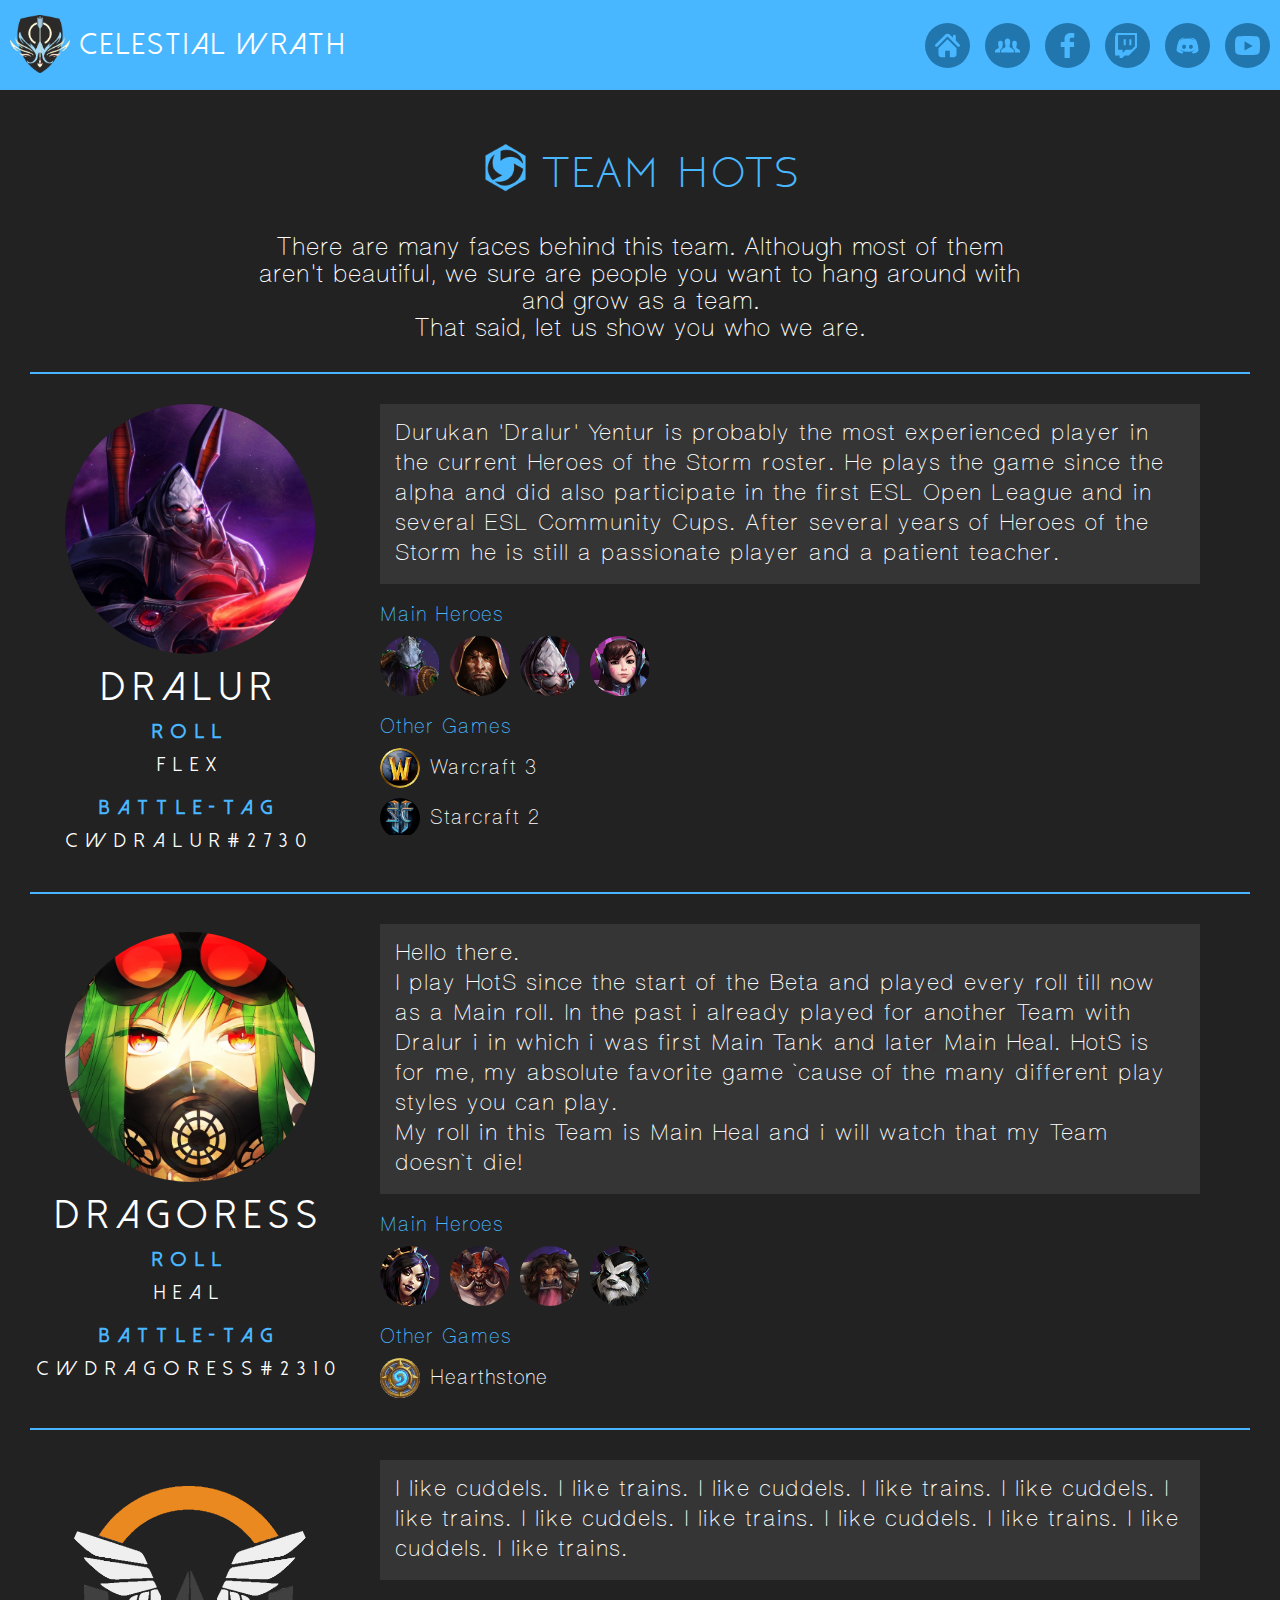
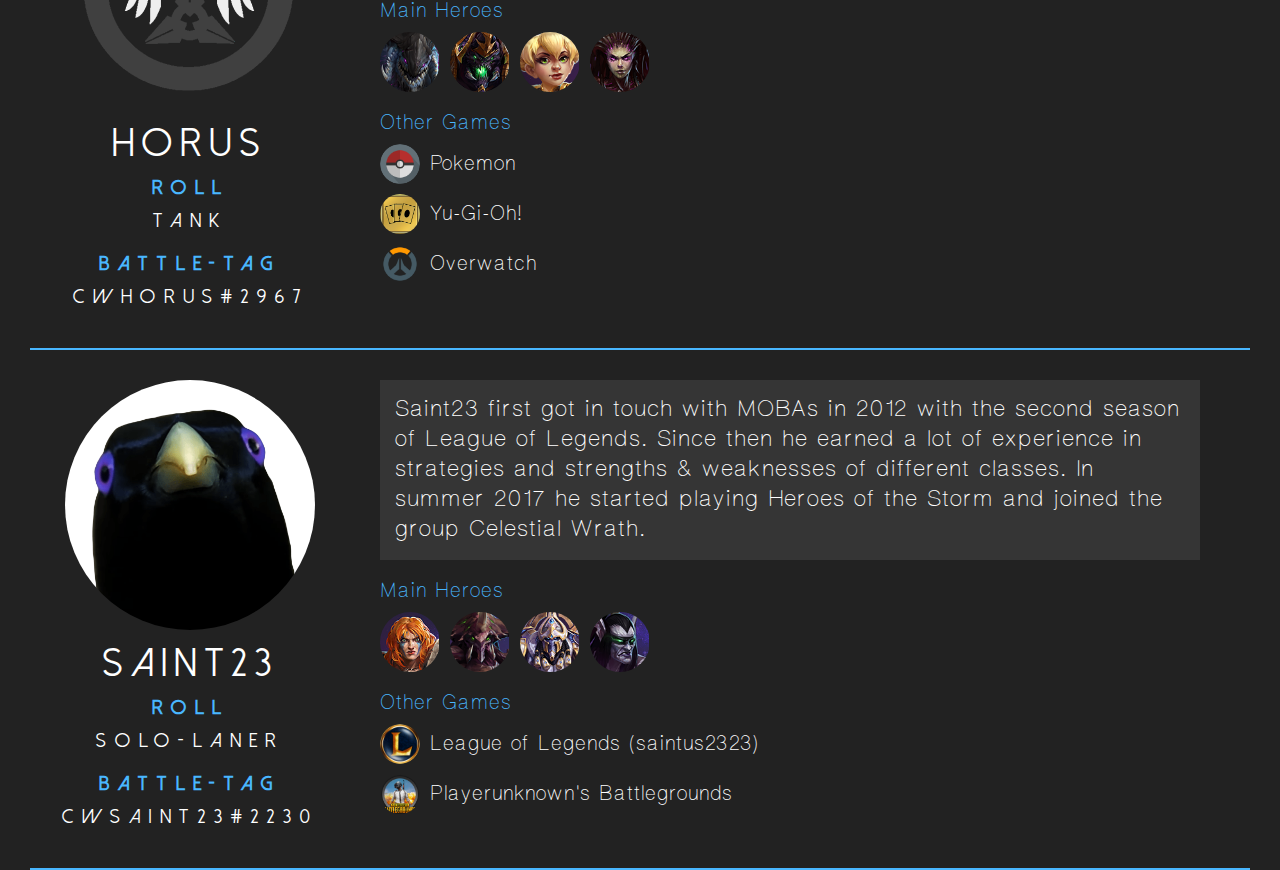
<file: web/index.html>
<!-- Copyright (c) Larissa Werder 2017 -->
<!DOCTYPE html>
<html lang="de">
  <head>
    <meta charset="utf-8">
    <meta name="viewport" content="width=device-width, initial-scale=1.0">
    <title>Celestial Warth</title>
	<link rel="stylesheet" type="text/css" href="css/style.css">
  </head>
  
  <body>
	<nav>
	 <span>
		 <span id="navigation_logo"></span>
		 <span id="navigation_title">CELESTIAL WRATH</span>
	 </span>
	 
	  <span>
		  <span class="background-circle"><span id="home_logo" class="navigation_icon"></span></span>
		  <span class="background-circle"><span id="members_logo" class="navigation_icon"></span></span>
		  <span class="background-circle"><span id="facebook_logo" class="navigation_icon"></span></span>
		  <span class="background-circle"><span id="twitch_logo" class="navigation_icon"></span></span>
		  <span class="background-circle"><span id="discord_logo" class="navigation_icon"></span></span>
		  <span class="background-circle"><span id="youtube_logo" class="navigation_icon"></span></span>
	  </span>
	</nav>
	
	<main>
		<!-- main content title -->
		<div>
			 <span class="main_title_lines_team_hots"></span>
			 <span><span class="main_icon" id="main_members_icon"></span>TEAM HOTS</span>
			 <span class="main_title_lines_team_hots"></span>
		</div>
		<!-- and finally the real content -->
		<div id="team_hots_container">
			<div id="member_introduction">
				<span>There are many faces behind this team. Although most of them aren't beautiful, we sure are people you want to hang around with and grow as a team.
				<br/>That said, let us show you who we are.</span>
			</div>
			
			<!-- seperator -->
			<div class="main_title_lines"></div>
			
			<!-- Duru ------------------------------------------------------------------------------------------------- -->

			<div class="member_container">
				<!-- Picture and Names -->
				<span>
					<span id="dralur_icon"></span>
					<span>Dralur</span>
					<span>Roll</span>
					<span>flex</span>
					<span>Battle-Tag</span>
					<span>cwDralur#2730</span>
				</span>
				
				<!-- info text -->
				<span>
					<span>
						Durukan 'Dralur' Yentur is probably the most experienced player in the current Heroes of the Storm roster. He plays the game since the alpha and did also participate in the first ESL Open League and in several ESL Community Cups. After several years of Heroes of the Storm he is still a passionate player and a patient teacher.
					</span>
					
					<span class="member_container_hots_main_chars">
						<div><b>Main Heroes</b></div>
						<div>
							<span class="hots_zeratul_icon main_char_icons" ></span>
							<span class="hots_medivh_icon main_char_icons" ></span>
							<span class="hots_alarak_icon main_char_icons" ></span>
							<span class="hots_dva_icon main_char_icons" ></span>

						</div>
					</span>
					
					<!-- 
					<span class="member_container_overwatch_main_chars">
						<div><b>Overwatch</b> Main Heroes</div>
						<div>
							<span class="overwatch_dva_icon main_char_icons"></span>
							<span class="overwatch_genji_icon main_char_icons"></span>
							<span class="overwatch_reinhardt_icon main_char_icons"></span>
							<span class="overwatch_symmetra_icon main_char_icons"></span>
						</div>
					</span>
					-->
					
					<span class="member_container_other_games">
						<div><b>Other Games</b></div>
						<div>
							<span><span class="warcraft_icon hobby_icons"></span>Warcraft 3</span>
							<span><span class="starcraft_icon hobby_icons"></span>Starcraft 2</span>
						</div>
					</span>
					
				</span>
			</div>
			
			<!-- seperator -->
			<div class="main_title_lines"></div>
			
			
			
			<!-- dragoress --------------------------------------------------------------------------------------- -->
			<div class="member_container">
				<!-- Picture and Names -->
				<span>
					<span id="dragoress_icon"></span>
					<span>Dragoress</span>
					<span>Roll</span>
					<span>heal</span>
					<span>Battle-Tag</span>
					<span>cwDragoress#2310</span>
				</span>
				
				<!-- info text -->
				<span>
					<span>
						Hello there.<br/>
						I play HotS since the start of the Beta and played every roll till now as a Main roll. In the past i already played for another Team with Dralur i in which i was first Main Tank and later Main Heal.
						HotS is for me, my absolute favorite game `cause of the many different play styles you can play.<br/>

						My roll in this Team is Main Heal and i will watch that my Team doesn`t die!
					</span>
					
					<span class="member_container_hots_main_chars">
						<div><b>Main Heroes</b></div>
						<div>
							<span class="hots_li-ming_icon main_char_icons" ></span>
							<span class="hots_the-butcher_icon main_char_icons" ></span>
							<span class="hots_etc_icon main_char_icons" ></span>
							<span class="hots_chen_icon main_char_icons" ></span>

						</div>
					</span>
					
					<!-- 
					<span class="member_container_overwatch_main_chars">
						<div><b>Overwatch</b> Main Heroes</div>
						<div>
							<span class="overwatch_dva_icon main_char_icons"></span>
							<span class="overwatch_genji_icon main_char_icons"></span>
							<span class="overwatch_reinhardt_icon main_char_icons"></span>
							<span class="overwatch_symmetra_icon main_char_icons"></span>
						</div>
					</span>
					-->
					
					<span class="member_container_other_games">
						<div><b>Other Games</b></div>
						<div>							
							<span><span class="hearthstone_icon hobby_icons"></span>Hearthstone</span>
						</div>
					</span>
					
				</span>
			</div>
			
			<!-- seperator -->
			<div class="main_title_lines"></div>
			
			<!-- Horus ------------------------------------------------------------------------------------------------- -->

			<div class="member_container">
				<!-- Picture and Names -->
				<span>
					<span id="horus_icon"></span>
					<span>Horus</span>
					<span>Roll</span>
					<span>tank</span>
					<span>Battle-Tag</span>
					<span>cwHorus#2967</span>
				</span>
				
				<!-- info text -->
				<span>
					<span>
						I like cuddels. I like trains. I like cuddels. I like trains. I like cuddels. I like trains. I like cuddels. I like trains. I like cuddels. I like trains. I like cuddels. I like trains. 
					</span>
					
					<span class="member_container_hots_main_chars">
						<div><b>Main Heroes</b></div>
						<div>
							<span class="hots_dehaka_icon main_char_icons" ></span>
							<span class="hots_anubarak_icon main_char_icons" ></span>
							<span class="hots_chromie_icon main_char_icons" ></span>
							<span class="hots_kerrigan_icon main_char_icons" ></span>

						</div>
					</span>
					
					<!-- 
					<span class="member_container_overwatch_main_chars">
						<div><b>Overwatch</b> Main Heroes</div>
						<div>
							<span class="overwatch_dva_icon main_char_icons"></span>
							<span class="overwatch_genji_icon main_char_icons"></span>
							<span class="overwatch_reinhardt_icon main_char_icons"></span>
							<span class="overwatch_symmetra_icon main_char_icons"></span>
						</div>
					</span>
					-->
					
					<span class="member_container_other_games">
						<div><b>Other Games</b></div>
						<div>
							<span><span class="pokemon_icon hobby_icons"></span>Pokemon</span>
							<span><span class="yugioh_icon hobby_icons"></span>Yu-Gi-Oh!</span>
							<span><span class="overwatch_icon hobby_icons"></span>Overwatch</span>
						</div>
					</span>
					
				</span>
			</div>
			
			<!-- seperator -->
			<div class="main_title_lines"></div>
			
			
			<!-- Saint23 ------------------------------------------------------------------------------------------------------------------------------------------- -->
			<div class="member_container">
				<!-- Picture and Names -->
				<span>
					<span id="saint23_icon"></span>
					<span>Saint23</span>
					<span>Roll</span>
					<span>Solo-Laner</span>
					<span>Battle-Tag</span>
					<span>cwSaint23#2230</span>
				</span>
				
				<!-- info text -->
				<span>
					<span>
						Saint23 first got in touch with MOBAs in 2012 with the second season of League of Legends. Since then he earned a lot of experience in strategies and strengths & weaknesses of different classes. In summer 2017 he started playing Heroes of the Storm and joined the group Celestial Wrath.
					</span>
					
					<span class="member_container_hots_main_chars">
						<div><b>Main Heroes</b></div>
						<div>
							<span class="hots_sonya_icon main_char_icons" ></span>
							<!-- <span class="hots_johanna_icon main_char_icons"></span>  -->
							<span class="hots_zagara_icon main_char_icons"></span>
							<span class="hots_artanis_icon main_char_icons"></span>
							<span class="hots_illidan_icon main_char_icons"></span>
						</div>
					</span>
					
					<!-- 
					<span class="member_container_overwatch_main_chars">
						<div><b>Overwatch</b> Main Heroes</div>
						<div>
							<span class="overwatch_dva_icon main_char_icons"></span>
							<span class="overwatch_genji_icon main_char_icons"></span>
							<span class="overwatch_reinhardt_icon main_char_icons"></span>
							<span class="overwatch_symmetra_icon main_char_icons"></span>
						</div>
					</span>
					-->
					
					<span class="member_container_other_games">
						<div><b>Other Games</b></div>
						<div>
							
							
							<span><span class="league_of_legends_icon hobby_icons"></span>League of Legends (saintus2323)<br/></span>
							
							<span><span class="playerunknowns_battlegrounds_icon hobby_icons"></span>Playerunknown's Battlegrounds</span>
							
							<!-- <span><span class="the_binding_of_isaac_icon hobby_icons"></span>The binding of isaac</span> -->
						</div>
					</span>
					
				</span>
			</div>
			
			<!-- seperator -->
			<div class="main_title_lines"></div>
				
			
			
			
			
			
			
			
		
		</div>
		
	</main>
	
	
	
	
	<footer>
	</footer>
	
  
  </body>

  
  </html>
</file>
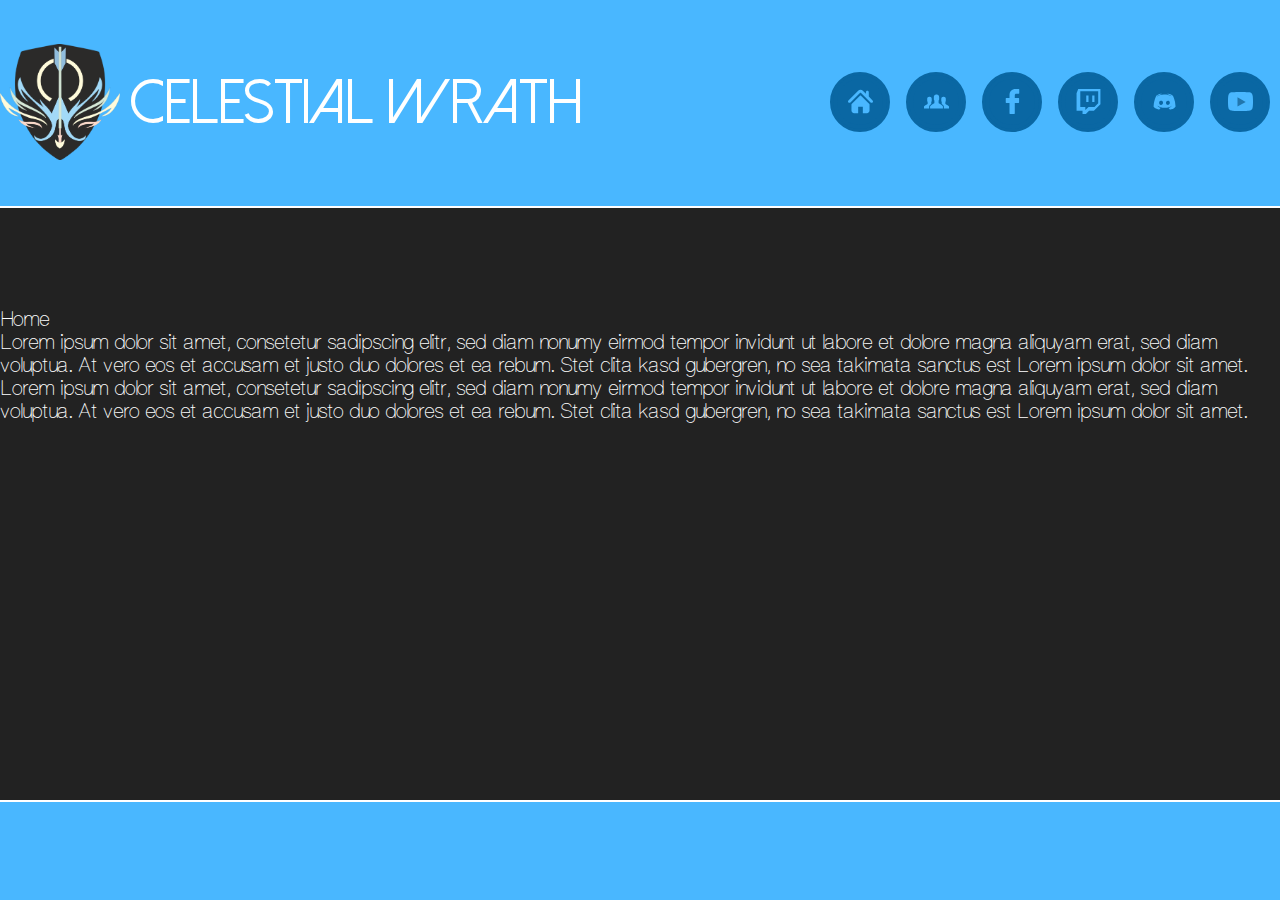
<file: web/home.html>
<!-- Copyright (c) Larissa Werder 2017 -->
<!DOCTYPE html>
<html lang="de">
<head>
    <meta charset="utf-8">
    <meta name="viewport" content="width=device-width, initial-scale=1.0">
    <title>Celestial Wrath</title>
    <link rel="stylesheet" type="text/css" href="assets/css/main.css">

    <link rel="stylesheet" type="text/css" href="assets/css/overwatch_icons.css">

    <!-- must be deleted afterwards!!!-->
    <script>
        document.write('<script src="http://' +
            (location.host || 'localhost').split(':')[0] +
            ':35729/livereload.js?snipver=1"></' + 'script>')
    </script>
    <!--- end--->
    <script src="assets/js/app.js"></script>
    <script src="assets/js/jquery-3.2.1.min.js"></script>
    <script src="assets/js/main.js"></script>
</head>

<body> 
<header>

    <span class="wrapper">
        <span class="left">
			<span id="navigation_logo" class="left"></span>
            <span id="navigation_title" class="left">CELESTIAL WRATH</span>
        </span>

		<nav>
			<span id="menu_icon" class="smartphone">☰</span>
			<ul id="smartphone_navigation">
				<li>
					<a href="#">
						<span class="background-circle">
							<span class=" navigation_icon">
                                <svg version="1.1" id="Capa_1" xmlns="http://www.w3.org/2000/svg" xmlns:xlink="http://www.w3.org/1999/xlink" x="0px" y="0px"
                                     width="495.398px" height="495.398px" viewBox="0 0 495.398 495.398" style="enable-background:new 0 0 495.398 495.398;"
                                     xml:space="preserve">
                                <g>
                                    <g>
                                        <g>
                                            <path class="svg_path" d="M487.083,225.514l-75.08-75.08V63.704c0-15.682-12.708-28.391-28.413-28.391c-15.669,0-28.377,12.709-28.377,28.391
                                                v29.941L299.31,37.74c-27.639-27.624-75.694-27.575-103.27,0.05L8.312,225.514c-11.082,11.104-11.082,29.071,0,40.158
                                                c11.087,11.101,29.089,11.101,40.172,0l187.71-187.729c6.115-6.083,16.893-6.083,22.976-0.018l187.742,187.747
                                                c5.567,5.551,12.825,8.312,20.081,8.312c7.271,0,14.541-2.764,20.091-8.312C498.17,254.586,498.17,236.619,487.083,225.514z"/>
                                            <path class="svg_path" d="M257.561,131.836c-5.454-5.451-14.285-5.451-19.723,0L72.712,296.913c-2.607,2.606-4.085,6.164-4.085,9.877v120.401
                                                c0,28.253,22.908,51.16,51.16,51.16h81.754v-126.61h92.299v126.61h81.755c28.251,0,51.159-22.907,51.159-51.159V306.79
                                                c0-3.713-1.465-7.271-4.085-9.877L257.561,131.836z"/>
                                        </g>
                                    </g>
                                </g>
                                </svg>
                            </span>
						</span>
						<span class="smartphone">Home</span>
					</a>
				</li>
				<li>
					<a href="#">
						<span class="background-circle">
							<span class="navigation_icon">
                                <svg version="1.1" id="Capa_1" xmlns="http://www.w3.org/2000/svg" xmlns:xlink="http://www.w3.org/1999/xlink" x="0px" y="0px" viewBox="0 0 488.6 488.6" style="enable-background:new 0 0 488.6 488.6;" xml:space="preserve">
                                    <g>
                                        <g>
                                            <path d="M480.9,333.2c-27.2-22.3-56.5-37.1-62.4-40c-0.7-0.3-1.1-1-1.1-1.8v-42.3c5.3-3.5,8.8-9.6,8.8-16.5v-43.9
                                                c0-21.8-17.7-39.5-39.5-39.5H382h-4.7c-21.8,0-39.5,17.7-39.5,39.5v43.9c0,6.9,3.5,12.9,8.8,16.5v42.3c0,0.3-0.1,0.5-0.1,0.7
                                                c8.3,5.7,17,12.1,25.5,19.1c9.9,8.2,15.6,20.2,15.6,33.2v35.3h101v-30.1C488.6,343.3,485.8,337.2,480.9,333.2z"/>
                                            <path d="M360.5,325.1c-31.9-26.2-66.3-43.6-73.4-47.1c-0.8-0.4-1.3-1.2-1.3-2.1v-49.7c6.3-4.2,10.4-11.3,10.4-19.3v-51.6
                                                c0-25.6-20.8-46.4-46.4-46.4h-5.5h-5.5c-25.6,0-46.4,20.8-46.4,46.4v51.5c0,8.1,4.1,15.2,10.4,19.3v49.7c0,0.9-0.5,1.7-1.3,2.1
                                                c-7,3.4-41.4,20.8-73.4,47.1c-5.8,4.7-9.1,11.8-9.1,19.3v35.3h125.3h125.3v-35.3C369.6,336.9,366.3,329.8,360.5,325.1z"/>
                                            <path d="M142,291.4v-42.3c5.3-3.5,8.8-9.6,8.8-16.5v-43.9c0-21.8-17.7-39.5-39.5-39.5h-4.7h-4.7c-21.8,0-39.5,17.7-39.5,39.5v43.9
                                                c0,6.9,3.5,12.9,8.8,16.5v42.3c0,0.7-0.4,1.4-1.1,1.8c-6,2.9-35.3,17.7-62.4,40c-4.9,4-7.7,10.1-7.7,16.4v30.1h101v-35.3
                                                c0-12.9,5.7-25,15.6-33.2c8.5-7,17.2-13.4,25.5-19.1C142.1,291.9,142,291.7,142,291.4z"/>
                                        </g>
                                    </g>
                                </svg>
                            </span>
						</span>
						<span class="smartphone">Teams</span>
					</a>
				</li>
				<li>
					<a href="#">
						<span class="background-circle">
							<span class="navigation_icon">
                                <svg version="1.1" id="Capa_1" xmlns="http://www.w3.org/2000/svg" xmlns:xlink="http://www.w3.org/1999/xlink" x="0px" y="0px"
	 width="96.124px" height="96.123px" viewBox="0 0 96.124 96.123" style="enable-background:new 0 0 96.124 96.123;"
	 xml:space="preserve">
                                    <g>
                                        <path d="M72.089,0.02L59.624,0C45.62,0,36.57,9.285,36.57,23.656v10.907H24.037c-1.083,0-1.96,0.878-1.96,1.961v15.803
                                            c0,1.083,0.878,1.96,1.96,1.96h12.533v39.876c0,1.083,0.877,1.96,1.96,1.96h16.352c1.083,0,1.96-0.878,1.96-1.96V54.287h14.654
                                            c1.083,0,1.96-0.877,1.96-1.96l0.006-15.803c0-0.52-0.207-1.018-0.574-1.386c-0.367-0.368-0.867-0.575-1.387-0.575H56.842v-9.246
                                            c0-4.444,1.059-6.7,6.848-6.7l8.397-0.003c1.082,0,1.959-0.878,1.959-1.96V1.98C74.046,0.899,73.17,0.022,72.089,0.02z"/>
                                    </g>
                                </svg>

                            </span>
						</span>
						<span class="smartphone">Facebook</span>
					</a>
				</li>
				<li>
					<a href="#">
						<span class="background-circle">
							<span class="navigation_icon">
                                <svg xmlns="http://www.w3.org/2000/svg" width="24" height="24" viewBox="0 0 24 24"><path d="M2.149 0l-1.612 4.119v16.836h5.731v3.045h3.224l3.045-3.045h4.657l6.269-6.269v-14.686h-21.314zm19.164 13.612l-3.582 3.582h-5.731l-3.045 3.045v-3.045h-4.836v-15.045h17.194v11.463zm-3.582-7.343v6.262h-2.149v-6.262h2.149zm-5.731 0v6.262h-2.149v-6.262h2.149z" fill-rule="evenodd" clip-rule="evenodd"/></svg>
                            </span>
						</span>
						<span class="smartphone">Twitch</span>
					</a>
				</li>
				<li>
					<a href="#">
						<span class="background-circle">
							<span class="navigation_icon">
                                <svg version="1.0" xmlns="http://www.w3.org/2000/svg"
                                     width="512.000000pt" height="512.000000pt" viewBox="0 0 512.000000 512.000000"
                                     preserveAspectRatio="xMidYMid meet">
<metadata>
Created by potrace 1.14, written by Peter Selinger 2001-2017
</metadata>
<g transform="translate(0.000000,512.000000) scale(0.100000,-0.100000)"
   fill="#49B7FF" stroke="none">
<path d="M1800 4134 c-194 -28 -399 -93 -584 -186 -118 -59 -292 -167 -324
-200 -12 -14 -51 -87 -86 -164 -280 -613 -440 -1272 -472 -1939 l-6 -141 61
-76 c219 -273 559 -446 969 -493 73 -9 137 -13 142 -10 24 15 251 308 244 315
-5 4 -34 15 -64 25 -88 28 -208 88 -309 155 -92 60 -245 201 -271 249 l-12 24
33 -20 c312 -190 643 -311 1038 -380 115 -19 194 -26 368 -30 361 -9 633 31
938 136 241 84 413 162 558 253 26 17 50 28 53 25 12 -12 -173 -189 -257 -247
-94 -64 -254 -145 -352 -178 -31 -10 -60 -21 -62 -24 -9 -8 237 -308 253 -308
38 1 263 32 317 44 193 45 371 122 530 230 95 65 241 203 289 274 l30 43 -13
202 c-33 530 -130 996 -313 1496 -63 174 -196 479 -226 521 -45 63 -346 234
-532 303 -124 46 -320 93 -444 107 l-99 12 -29 -30 -29 -29 108 -38 c213 -74
457 -187 602 -278 86 -54 232 -159 227 -164 -2 -2 -53 20 -112 50 -466 233
-1042 351 -1552 318 -528 -35 -914 -131 -1304 -324 -60 -30 -108 -51 -108 -47
0 8 126 99 219 159 155 99 424 222 651 296 63 21 117 40 119 42 2 1 -4 12 -14
23 -21 23 -40 24 -175 4z m200 -1443 c111 -43 202 -133 237 -236 23 -69 20
-210 -6 -295 -60 -194 -218 -311 -403 -298 -227 17 -399 252 -361 497 26 168
140 303 291 347 63 18 173 11 242 -15z m1390 4 c151 -52 262 -223 262 -403 0
-178 -89 -325 -242 -399 -48 -24 -67 -27 -150 -28 -82 0 -103 4 -153 27 -163
76 -266 279 -237 466 42 264 283 420 520 337z"/>
</g>
</svg>
                            </span>
						</span>
						<span class="smartphone">Discord</span>
					</a>
				</li>
				<li>
					<a href="#">
						<span class="background-circle">
							<span class="navigation_icon">
                                <svg version="1.1" id="Layer_1" xmlns="http://www.w3.org/2000/svg" xmlns:xlink="http://www.w3.org/1999/xlink" x="0px" y="0px"
	 viewBox="0 0 512 512" style="enable-background:new 0 0 512 512;" xml:space="preserve">
<path  d="M506.703,145.655c0,0-5.297-37.959-20.303-54.731c-19.421-22.069-41.49-22.069-51.2-22.952
	C363.697,62.676,256,61.793,256,61.793l0,0c0,0-107.697,0.883-179.2,6.179c-9.71,0.883-31.779,1.766-51.2,22.952
	C9.71,107.697,5.297,145.655,5.297,145.655S0,190.676,0,235.697v41.49c0,45.021,5.297,89.159,5.297,89.159
	s5.297,37.959,20.303,54.731c19.421,22.069,45.021,21.186,56.497,23.835C122.703,449.324,256,450.207,256,450.207
	s107.697,0,179.2-6.179c9.71-0.883,31.779-1.766,51.2-22.952c15.007-16.772,20.303-54.731,20.303-54.731S512,321.324,512,277.186
	v-41.49C512,190.676,506.703,145.655,506.703,145.655"/>
<polygon style="fill:#2176AD;" points="194.207,166.841 194.207,358.4 361.931,264.828 "/>
</svg>
                            </span>
						</span>
						<span class="smartphone">Youtube</span>
					</a>
				</li>
			</ul>
        </nav>

    </span>
</header>


<main>

    <div class="wrapper">

<!-- old style -->
        <div>
            <span class="main_title_lines_team_hots"></span>
            <span><span class="main_icon" id="main_home_icon"></span>Home</span>
            <span class="main_title_lines_team_hots"></span>
        </div>
        <!-- and finally the real content -->
        <div>

            <div class="home_container">

                <div id="home_diashow">




					<span id="home_type_effect">

					</span>
                </div>



                <article>
                    Lorem ipsum dolor sit amet, consetetur sadipscing elitr, sed diam nonumy eirmod tempor invidunt ut labore et dolore magna aliquyam erat, sed diam voluptua. At vero eos et accusam et justo duo dolores et ea rebum. Stet clita kasd gubergren, no sea takimata sanctus est Lorem ipsum dolor sit amet. Lorem ipsum dolor sit amet, consetetur sadipscing elitr, sed diam nonumy eirmod tempor invidunt ut labore et dolore magna aliquyam erat, sed diam voluptua. At vero eos et accusam et justo duo dolores et ea rebum. Stet clita kasd gubergren, no sea takimata sanctus est Lorem ipsum dolor sit amet.
                </article>

            </div>

        </div>



    </div>

</main>


<footer>
    <div class="wrapper"></div>
</footer>

</body>

</html>
</file>
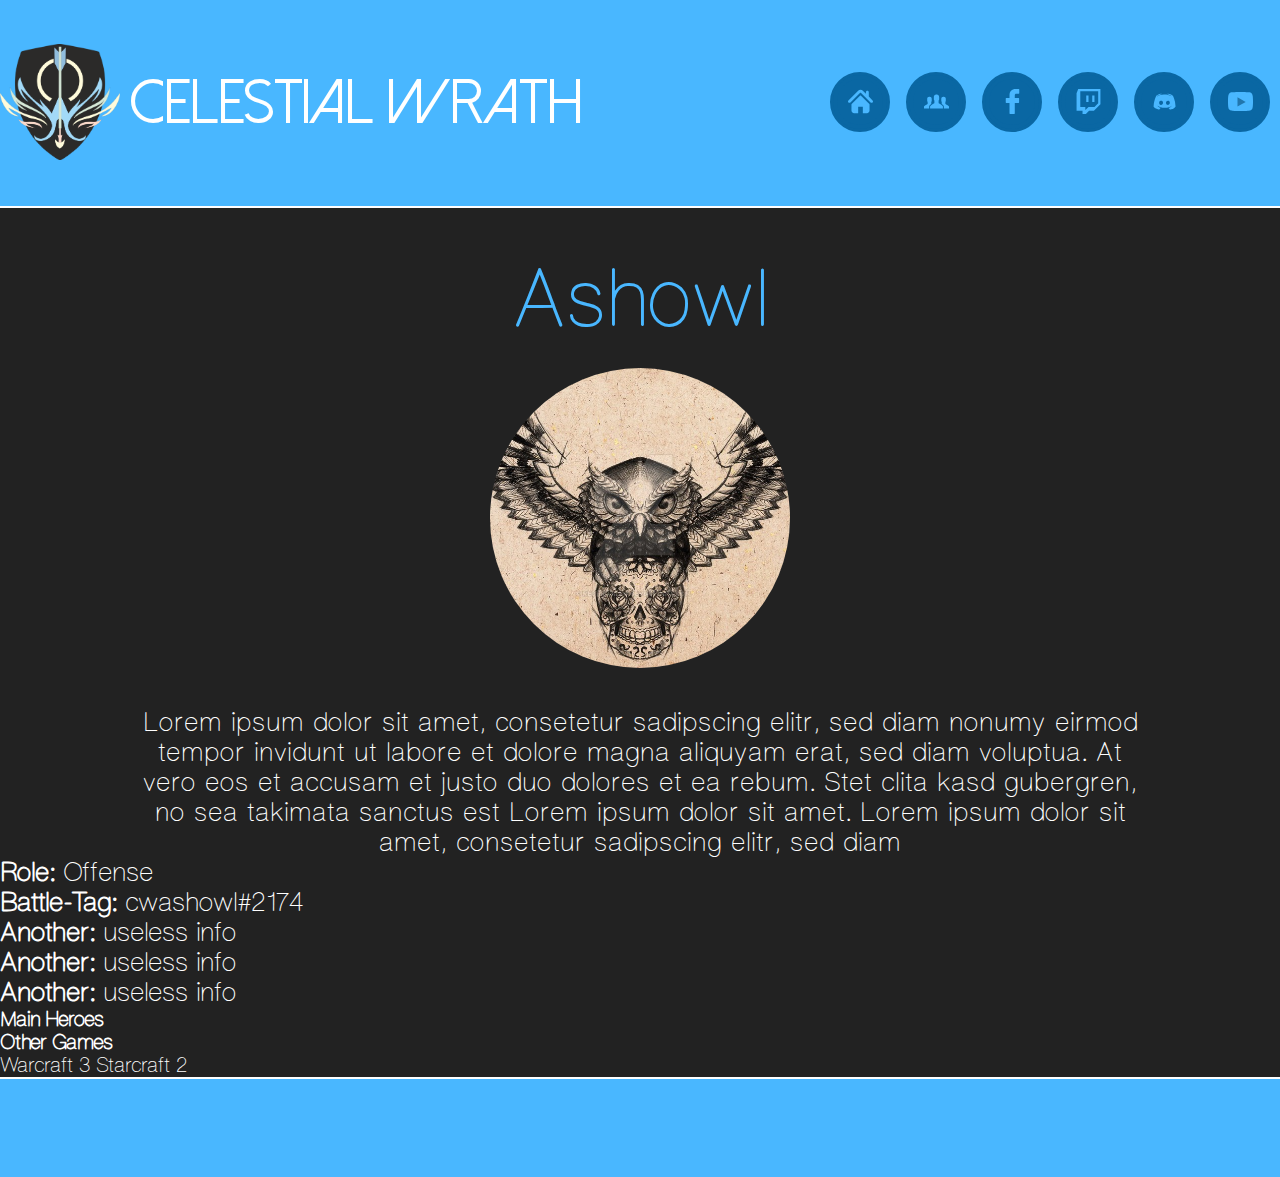
<file: web/player.html>
<!-- Copyright (c) Larissa Werder 2017 -->
<!DOCTYPE html>
<html lang="de">
<head>
    <meta charset="utf-8">
    <meta name="viewport" content="width=device-width, initial-scale=1.0">
    <title>Celestial Wrath</title>
    <link rel="stylesheet" type="text/css" href="assets/css/main.css">

    <link rel="stylesheet" type="text/css" href="assets/css/overwatch_icons.css">

    <!-- must be deleted afterwards!!!-->
    <script>
        document.write('<script src="http://' +
            (location.host || 'localhost').split(':')[0] +
            ':35729/livereload.js?snipver=1"></' + 'script>')
    </script>
    <!--- end--->
    <script src="assets/js/app.js"></script>
    <script src="assets/js/jquery-3.2.1.min.js"></script>
    <script src="assets/js/main.js"></script>
</head>

<body>
<header>

    <span class="wrapper">
        <span class="left">
			<span id="navigation_logo" class="left"></span>
            <span id="navigation_title" class="left">CELESTIAL WRATH</span>
        </span>

		<nav>
			<span id="menu_icon" class="smartphone">☰</span>
			<ul id="smartphone_navigation">
				<li>
					<a href="#">
						<span class="background-circle">
							<span class=" navigation_icon">
                                <svg version="1.1" id="Capa_1" xmlns="http://www.w3.org/2000/svg" xmlns:xlink="http://www.w3.org/1999/xlink" x="0px" y="0px"
                                     width="495.398px" height="495.398px" viewBox="0 0 495.398 495.398" style="enable-background:new 0 0 495.398 495.398;"
                                     xml:space="preserve">
                                <g>
                                    <g>
                                        <g>
                                            <path class="svg_path" d="M487.083,225.514l-75.08-75.08V63.704c0-15.682-12.708-28.391-28.413-28.391c-15.669,0-28.377,12.709-28.377,28.391
                                                v29.941L299.31,37.74c-27.639-27.624-75.694-27.575-103.27,0.05L8.312,225.514c-11.082,11.104-11.082,29.071,0,40.158
                                                c11.087,11.101,29.089,11.101,40.172,0l187.71-187.729c6.115-6.083,16.893-6.083,22.976-0.018l187.742,187.747
                                                c5.567,5.551,12.825,8.312,20.081,8.312c7.271,0,14.541-2.764,20.091-8.312C498.17,254.586,498.17,236.619,487.083,225.514z"/>
                                            <path class="svg_path" d="M257.561,131.836c-5.454-5.451-14.285-5.451-19.723,0L72.712,296.913c-2.607,2.606-4.085,6.164-4.085,9.877v120.401
                                                c0,28.253,22.908,51.16,51.16,51.16h81.754v-126.61h92.299v126.61h81.755c28.251,0,51.159-22.907,51.159-51.159V306.79
                                                c0-3.713-1.465-7.271-4.085-9.877L257.561,131.836z"/>
                                        </g>
                                    </g>
                                </g>
                                </svg>
                            </span>
						</span>
						<span class="smartphone">Home</span>
					</a>
				</li>
				<li>
					<a href="#">
						<span class="background-circle">
							<span class="navigation_icon">
                                <svg version="1.1" id="Capa_1" xmlns="http://www.w3.org/2000/svg" xmlns:xlink="http://www.w3.org/1999/xlink" x="0px" y="0px" viewBox="0 0 488.6 488.6" style="enable-background:new 0 0 488.6 488.6;" xml:space="preserve">
                                    <g>
                                        <g>
                                            <path d="M480.9,333.2c-27.2-22.3-56.5-37.1-62.4-40c-0.7-0.3-1.1-1-1.1-1.8v-42.3c5.3-3.5,8.8-9.6,8.8-16.5v-43.9
                                                c0-21.8-17.7-39.5-39.5-39.5H382h-4.7c-21.8,0-39.5,17.7-39.5,39.5v43.9c0,6.9,3.5,12.9,8.8,16.5v42.3c0,0.3-0.1,0.5-0.1,0.7
                                                c8.3,5.7,17,12.1,25.5,19.1c9.9,8.2,15.6,20.2,15.6,33.2v35.3h101v-30.1C488.6,343.3,485.8,337.2,480.9,333.2z"/>
                                            <path d="M360.5,325.1c-31.9-26.2-66.3-43.6-73.4-47.1c-0.8-0.4-1.3-1.2-1.3-2.1v-49.7c6.3-4.2,10.4-11.3,10.4-19.3v-51.6
                                                c0-25.6-20.8-46.4-46.4-46.4h-5.5h-5.5c-25.6,0-46.4,20.8-46.4,46.4v51.5c0,8.1,4.1,15.2,10.4,19.3v49.7c0,0.9-0.5,1.7-1.3,2.1
                                                c-7,3.4-41.4,20.8-73.4,47.1c-5.8,4.7-9.1,11.8-9.1,19.3v35.3h125.3h125.3v-35.3C369.6,336.9,366.3,329.8,360.5,325.1z"/>
                                            <path d="M142,291.4v-42.3c5.3-3.5,8.8-9.6,8.8-16.5v-43.9c0-21.8-17.7-39.5-39.5-39.5h-4.7h-4.7c-21.8,0-39.5,17.7-39.5,39.5v43.9
                                                c0,6.9,3.5,12.9,8.8,16.5v42.3c0,0.7-0.4,1.4-1.1,1.8c-6,2.9-35.3,17.7-62.4,40c-4.9,4-7.7,10.1-7.7,16.4v30.1h101v-35.3
                                                c0-12.9,5.7-25,15.6-33.2c8.5-7,17.2-13.4,25.5-19.1C142.1,291.9,142,291.7,142,291.4z"/>
                                        </g>
                                    </g>
                                </svg>
                            </span>
						</span>
						<span class="smartphone">Teams</span>
					</a>
				</li>
				<li>
					<a href="#">
						<span class="background-circle">
							<span class="navigation_icon">
                                <svg version="1.1" id="Capa_1" xmlns="http://www.w3.org/2000/svg" xmlns:xlink="http://www.w3.org/1999/xlink" x="0px" y="0px"
	 width="96.124px" height="96.123px" viewBox="0 0 96.124 96.123" style="enable-background:new 0 0 96.124 96.123;"
	 xml:space="preserve">
                                    <g>
                                        <path d="M72.089,0.02L59.624,0C45.62,0,36.57,9.285,36.57,23.656v10.907H24.037c-1.083,0-1.96,0.878-1.96,1.961v15.803
                                            c0,1.083,0.878,1.96,1.96,1.96h12.533v39.876c0,1.083,0.877,1.96,1.96,1.96h16.352c1.083,0,1.96-0.878,1.96-1.96V54.287h14.654
                                            c1.083,0,1.96-0.877,1.96-1.96l0.006-15.803c0-0.52-0.207-1.018-0.574-1.386c-0.367-0.368-0.867-0.575-1.387-0.575H56.842v-9.246
                                            c0-4.444,1.059-6.7,6.848-6.7l8.397-0.003c1.082,0,1.959-0.878,1.959-1.96V1.98C74.046,0.899,73.17,0.022,72.089,0.02z"/>
                                    </g>
                                </svg>

                            </span>
						</span>
						<span class="smartphone">Facebook</span>
					</a>
				</li>
				<li>
					<a href="#">
						<span class="background-circle">
							<span class="navigation_icon">
                                <svg xmlns="http://www.w3.org/2000/svg" width="24" height="24" viewBox="0 0 24 24"><path d="M2.149 0l-1.612 4.119v16.836h5.731v3.045h3.224l3.045-3.045h4.657l6.269-6.269v-14.686h-21.314zm19.164 13.612l-3.582 3.582h-5.731l-3.045 3.045v-3.045h-4.836v-15.045h17.194v11.463zm-3.582-7.343v6.262h-2.149v-6.262h2.149zm-5.731 0v6.262h-2.149v-6.262h2.149z" fill-rule="evenodd" clip-rule="evenodd"/></svg>
                            </span>
						</span>
						<span class="smartphone">Twitch</span>
					</a>
				</li>
				<li>
					<a href="#">
						<span class="background-circle">
							<span class="navigation_icon">
                                <svg version="1.0" xmlns="http://www.w3.org/2000/svg"
									 width="512.000000pt" height="512.000000pt" viewBox="0 0 512.000000 512.000000"
									 preserveAspectRatio="xMidYMid meet">
<metadata>
Created by potrace 1.14, written by Peter Selinger 2001-2017
</metadata>
<g transform="translate(0.000000,512.000000) scale(0.100000,-0.100000)"
   fill="#49B7FF" stroke="none">
<path d="M1800 4134 c-194 -28 -399 -93 -584 -186 -118 -59 -292 -167 -324
-200 -12 -14 -51 -87 -86 -164 -280 -613 -440 -1272 -472 -1939 l-6 -141 61
-76 c219 -273 559 -446 969 -493 73 -9 137 -13 142 -10 24 15 251 308 244 315
-5 4 -34 15 -64 25 -88 28 -208 88 -309 155 -92 60 -245 201 -271 249 l-12 24
33 -20 c312 -190 643 -311 1038 -380 115 -19 194 -26 368 -30 361 -9 633 31
938 136 241 84 413 162 558 253 26 17 50 28 53 25 12 -12 -173 -189 -257 -247
-94 -64 -254 -145 -352 -178 -31 -10 -60 -21 -62 -24 -9 -8 237 -308 253 -308
38 1 263 32 317 44 193 45 371 122 530 230 95 65 241 203 289 274 l30 43 -13
202 c-33 530 -130 996 -313 1496 -63 174 -196 479 -226 521 -45 63 -346 234
-532 303 -124 46 -320 93 -444 107 l-99 12 -29 -30 -29 -29 108 -38 c213 -74
457 -187 602 -278 86 -54 232 -159 227 -164 -2 -2 -53 20 -112 50 -466 233
-1042 351 -1552 318 -528 -35 -914 -131 -1304 -324 -60 -30 -108 -51 -108 -47
0 8 126 99 219 159 155 99 424 222 651 296 63 21 117 40 119 42 2 1 -4 12 -14
23 -21 23 -40 24 -175 4z m200 -1443 c111 -43 202 -133 237 -236 23 -69 20
-210 -6 -295 -60 -194 -218 -311 -403 -298 -227 17 -399 252 -361 497 26 168
140 303 291 347 63 18 173 11 242 -15z m1390 4 c151 -52 262 -223 262 -403 0
-178 -89 -325 -242 -399 -48 -24 -67 -27 -150 -28 -82 0 -103 4 -153 27 -163
76 -266 279 -237 466 42 264 283 420 520 337z"/>
</g>
</svg>
                            </span>
						</span>
						<span class="smartphone">Discord</span>
					</a>
				</li>
				<li>
					<a href="#">
						<span class="background-circle">
							<span class="navigation_icon">
                                <svg version="1.1" id="Layer_1" xmlns="http://www.w3.org/2000/svg" xmlns:xlink="http://www.w3.org/1999/xlink" x="0px" y="0px"
	 viewBox="0 0 512 512" style="enable-background:new 0 0 512 512;" xml:space="preserve">
<path  d="M506.703,145.655c0,0-5.297-37.959-20.303-54.731c-19.421-22.069-41.49-22.069-51.2-22.952
	C363.697,62.676,256,61.793,256,61.793l0,0c0,0-107.697,0.883-179.2,6.179c-9.71,0.883-31.779,1.766-51.2,22.952
	C9.71,107.697,5.297,145.655,5.297,145.655S0,190.676,0,235.697v41.49c0,45.021,5.297,89.159,5.297,89.159
	s5.297,37.959,20.303,54.731c19.421,22.069,45.021,21.186,56.497,23.835C122.703,449.324,256,450.207,256,450.207
	s107.697,0,179.2-6.179c9.71-0.883,31.779-1.766,51.2-22.952c15.007-16.772,20.303-54.731,20.303-54.731S512,321.324,512,277.186
	v-41.49C512,190.676,506.703,145.655,506.703,145.655"/>
<polygon style="fill:#2176AD;" points="194.207,166.841 194.207,358.4 361.931,264.828 "/>
</svg>
                            </span>
						</span>
						<span class="smartphone">Youtube</span>
					</a>
				</li>
			</ul>
        </nav>

    </span>
</header>


<main>

    <div class="wrapper">
        <!-- main content title -->
        <div id="introduction" class="player_introduction">
            <div id="introduction_title">
				<span class="player_tag">Ashowl</span>
                <span class="member_img ashowl_icon" id="main_members_icon"></span>
            </div>

            <div id="member_introduction" class="clear" >
                <span>
					Lorem ipsum dolor sit amet, consetetur sadipscing elitr, sed diam nonumy eirmod tempor invidunt ut labore et dolore magna aliquyam erat, sed diam voluptua. At vero eos et accusam et justo duo dolores et ea rebum. Stet clita kasd gubergren, no sea takimata sanctus est Lorem ipsum dolor sit amet. Lorem ipsum dolor sit amet, consetetur sadipscing elitr, sed diam
				</span>
            </div>
        </div>



        <div id="player_informations">

			<!-- Picture and Names -->
			<div class="player_stats">
				<span class="player_info">
					<span class="member_role"><b>Role: </b>Offense</span>
					<span class="member_battle_tag"><b>Battle-Tag: </b> cwashowl#2174</span>
					<span class="member_usless_info"><b>Another: </b>useless info</span>
					<span class="member_usless_info"><b>Another: </b>useless info</span>
					<span class="member_usless_info"><b>Another: </b>useless info</span>
				</span>
			</div>
			<div class="member_main_heroes">
				<div class="title"><b>Main Heroes</b></div>
				<div class="sprites">
					<i class="sprite sprite-Icon-tracer main_char_icons"></i>
					<i class="sprite sprite-Icon-Soldier76 main_char_icons"></i>
					<i class="sprite sprite-Icon-mccree main_char_icons"></i>
					<i class="sprite sprite-Icon-widowmaker main_char_icons"></i>
				</div>
			</div>
			<div class="member_container_other_games">
				<div><b>Other Games</b></div>
				<div>
					<span><span class="warcraft_icon hobby_icons"></span>Warcraft 3</span>
					<span><span class="starcraft_icon hobby_icons"></span>Starcraft 2</span>
				</div>
			</div>

		</div>




	</div>

</main>


<footer>
    <div class="wrapper"></div>
</footer>

</body>

</html>
</file>
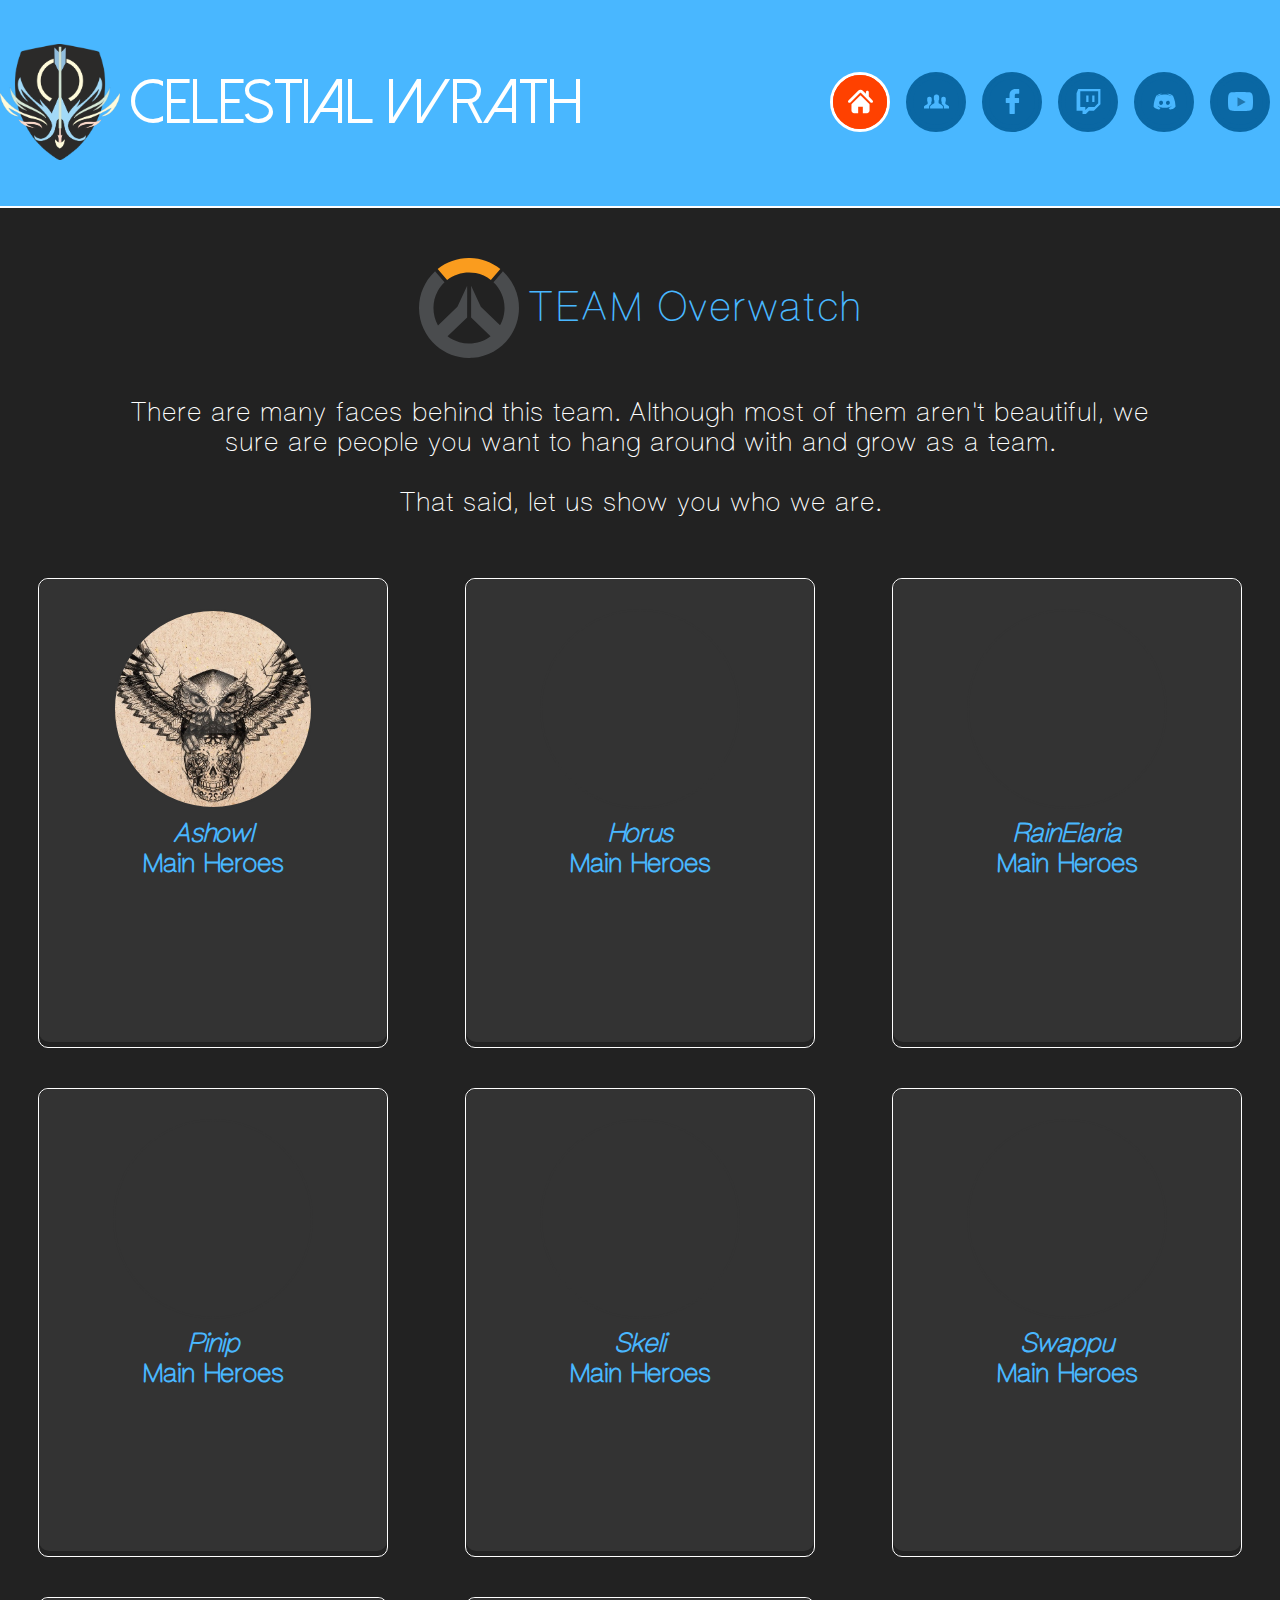
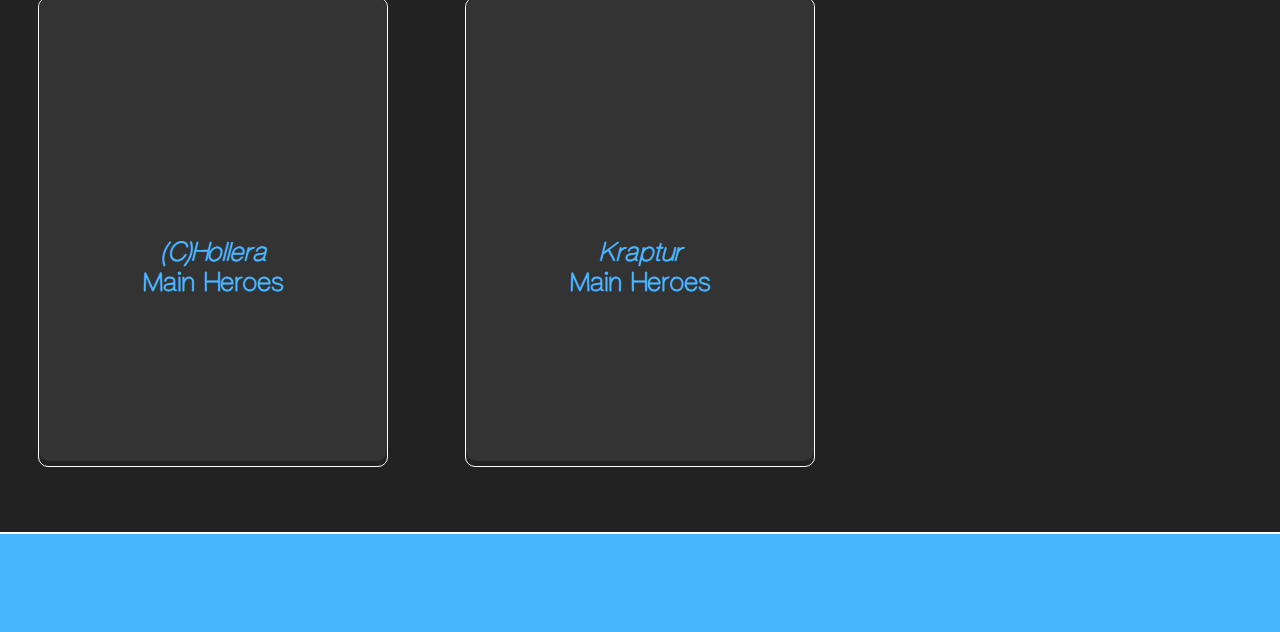
<file: web/team.html>
<!-- Copyright (c) Larissa Werder 2017 -->
    <!-- livereload .-->
<!DOCTYPE html>
<html lang="de">
<head>
    <meta charset="utf-8">
    <meta name="viewport" content="width=device-width, initial-scale=1.0">
    <title>Celestial Wrath</title>
    <link rel="stylesheet" type="text/css" href="assets/css/main.css">

    <link rel="stylesheet" type="text/css" href="assets/css/overwatch_icons.css">
    <link rel="stylesheet" type="text/css" href="assets/css/role.css">

    <!-- must be deleted afterwards!!!-->
    <script>
        document.write('<script src="http://' +
            (location.host || 'localhost').split(':')[0] +
            ':35729/livereload.js?snipver=1"></' + 'script>')
    </script>
    <!--- end--->
    <script src="assets/js/app.js"></script>
    <script src="assets/js/jquery-3.2.1.min.js"></script>
    <script src="assets/js/main.js"></script>
</head>

<body>
<header>

    <span class="wrapper">
        <span class="left">
			<span id="navigation_logo" class="left"></span>
            <span id="navigation_title" class="left">CELESTIAL WRATH</span>
        </span>

		<nav>
			<span id="menu_icon" class="smartphone">☰</span>
			<ul id="smartphone_navigation">
				<li>
					<a href="#">
						<span class="background-circle active">
							<span class=" navigation_icon">
                                <svg version="1.1" id="Capa_1" xmlns="http://www.w3.org/2000/svg" xmlns:xlink="http://www.w3.org/1999/xlink" x="0px" y="0px"
                                     width="495.398px" height="495.398px" viewBox="0 0 495.398 495.398" style="enable-background:new 0 0 495.398 495.398;"
                                     xml:space="preserve">
                                <g>
                                    <g>
                                        <g>
                                            <path class="svg_path" d="M487.083,225.514l-75.08-75.08V63.704c0-15.682-12.708-28.391-28.413-28.391c-15.669,0-28.377,12.709-28.377,28.391
                                                v29.941L299.31,37.74c-27.639-27.624-75.694-27.575-103.27,0.05L8.312,225.514c-11.082,11.104-11.082,29.071,0,40.158
                                                c11.087,11.101,29.089,11.101,40.172,0l187.71-187.729c6.115-6.083,16.893-6.083,22.976-0.018l187.742,187.747
                                                c5.567,5.551,12.825,8.312,20.081,8.312c7.271,0,14.541-2.764,20.091-8.312C498.17,254.586,498.17,236.619,487.083,225.514z"/>
                                            <path class="svg_path" d="M257.561,131.836c-5.454-5.451-14.285-5.451-19.723,0L72.712,296.913c-2.607,2.606-4.085,6.164-4.085,9.877v120.401
                                                c0,28.253,22.908,51.16,51.16,51.16h81.754v-126.61h92.299v126.61h81.755c28.251,0,51.159-22.907,51.159-51.159V306.79
                                                c0-3.713-1.465-7.271-4.085-9.877L257.561,131.836z"/>
                                        </g>
                                    </g>
                                </g>
                                </svg>
                            </span>
						</span>
						<span class="smartphone">Home</span>
					</a>
				</li>
				<li>
					<a href="#">
						<span class="background-circle">
							<span class="navigation_icon">
                                <svg version="1.1" id="Capa_1" xmlns="http://www.w3.org/2000/svg" xmlns:xlink="http://www.w3.org/1999/xlink" x="0px" y="0px" viewBox="0 0 488.6 488.6" style="enable-background:new 0 0 488.6 488.6;" xml:space="preserve">
                                    <g>
                                        <g>
                                            <path d="M480.9,333.2c-27.2-22.3-56.5-37.1-62.4-40c-0.7-0.3-1.1-1-1.1-1.8v-42.3c5.3-3.5,8.8-9.6,8.8-16.5v-43.9
                                                c0-21.8-17.7-39.5-39.5-39.5H382h-4.7c-21.8,0-39.5,17.7-39.5,39.5v43.9c0,6.9,3.5,12.9,8.8,16.5v42.3c0,0.3-0.1,0.5-0.1,0.7
                                                c8.3,5.7,17,12.1,25.5,19.1c9.9,8.2,15.6,20.2,15.6,33.2v35.3h101v-30.1C488.6,343.3,485.8,337.2,480.9,333.2z"/>
                                            <path d="M360.5,325.1c-31.9-26.2-66.3-43.6-73.4-47.1c-0.8-0.4-1.3-1.2-1.3-2.1v-49.7c6.3-4.2,10.4-11.3,10.4-19.3v-51.6
                                                c0-25.6-20.8-46.4-46.4-46.4h-5.5h-5.5c-25.6,0-46.4,20.8-46.4,46.4v51.5c0,8.1,4.1,15.2,10.4,19.3v49.7c0,0.9-0.5,1.7-1.3,2.1
                                                c-7,3.4-41.4,20.8-73.4,47.1c-5.8,4.7-9.1,11.8-9.1,19.3v35.3h125.3h125.3v-35.3C369.6,336.9,366.3,329.8,360.5,325.1z"/>
                                            <path d="M142,291.4v-42.3c5.3-3.5,8.8-9.6,8.8-16.5v-43.9c0-21.8-17.7-39.5-39.5-39.5h-4.7h-4.7c-21.8,0-39.5,17.7-39.5,39.5v43.9
                                                c0,6.9,3.5,12.9,8.8,16.5v42.3c0,0.7-0.4,1.4-1.1,1.8c-6,2.9-35.3,17.7-62.4,40c-4.9,4-7.7,10.1-7.7,16.4v30.1h101v-35.3
                                                c0-12.9,5.7-25,15.6-33.2c8.5-7,17.2-13.4,25.5-19.1C142.1,291.9,142,291.7,142,291.4z"/>
                                        </g>
                                    </g>
                                </svg>
                            </span>
						</span>
						<span class="smartphone">Teams</span>
					</a>
				</li>
				<li>
					<a href="#">
						<span class="background-circle">
							<span class="navigation_icon">
                                <svg version="1.1" id="Capa_1" xmlns="http://www.w3.org/2000/svg" xmlns:xlink="http://www.w3.org/1999/xlink" x="0px" y="0px"
	 width="96.124px" height="96.123px" viewBox="0 0 96.124 96.123" style="enable-background:new 0 0 96.124 96.123;"
	 xml:space="preserve">
                                    <g>
                                        <path d="M72.089,0.02L59.624,0C45.62,0,36.57,9.285,36.57,23.656v10.907H24.037c-1.083,0-1.96,0.878-1.96,1.961v15.803
                                            c0,1.083,0.878,1.96,1.96,1.96h12.533v39.876c0,1.083,0.877,1.96,1.96,1.96h16.352c1.083,0,1.96-0.878,1.96-1.96V54.287h14.654
                                            c1.083,0,1.96-0.877,1.96-1.96l0.006-15.803c0-0.52-0.207-1.018-0.574-1.386c-0.367-0.368-0.867-0.575-1.387-0.575H56.842v-9.246
                                            c0-4.444,1.059-6.7,6.848-6.7l8.397-0.003c1.082,0,1.959-0.878,1.959-1.96V1.98C74.046,0.899,73.17,0.022,72.089,0.02z"/>
                                    </g>
                                </svg>

                            </span>
						</span>
						<span class="smartphone">Facebook</span>
					</a>
				</li>
				<li>
					<a href="#">
						<span class="background-circle">
							<span class="navigation_icon">
                                <svg xmlns="http://www.w3.org/2000/svg" width="24" height="24" viewBox="0 0 24 24"><path d="M2.149 0l-1.612 4.119v16.836h5.731v3.045h3.224l3.045-3.045h4.657l6.269-6.269v-14.686h-21.314zm19.164 13.612l-3.582 3.582h-5.731l-3.045 3.045v-3.045h-4.836v-15.045h17.194v11.463zm-3.582-7.343v6.262h-2.149v-6.262h2.149zm-5.731 0v6.262h-2.149v-6.262h2.149z" fill-rule="evenodd" clip-rule="evenodd"/></svg>
                            </span>
						</span>
						<span class="smartphone">Twitch</span>
					</a>
				</li>
				<li>
					<a href="#">
						<span class="background-circle">
							<span class="navigation_icon">
                                <svg version="1.0" xmlns="http://www.w3.org/2000/svg"
                                     width="512.000000pt" height="512.000000pt" viewBox="0 0 512.000000 512.000000"
                                     preserveAspectRatio="xMidYMid meet">
<metadata>
Created by potrace 1.14, written by Peter Selinger 2001-2017
</metadata>
<g transform="translate(0.000000,512.000000) scale(0.100000,-0.100000)"
   fill="#49B7FF" stroke="none">
<path d="M1800 4134 c-194 -28 -399 -93 -584 -186 -118 -59 -292 -167 -324
-200 -12 -14 -51 -87 -86 -164 -280 -613 -440 -1272 -472 -1939 l-6 -141 61
-76 c219 -273 559 -446 969 -493 73 -9 137 -13 142 -10 24 15 251 308 244 315
-5 4 -34 15 -64 25 -88 28 -208 88 -309 155 -92 60 -245 201 -271 249 l-12 24
33 -20 c312 -190 643 -311 1038 -380 115 -19 194 -26 368 -30 361 -9 633 31
938 136 241 84 413 162 558 253 26 17 50 28 53 25 12 -12 -173 -189 -257 -247
-94 -64 -254 -145 -352 -178 -31 -10 -60 -21 -62 -24 -9 -8 237 -308 253 -308
38 1 263 32 317 44 193 45 371 122 530 230 95 65 241 203 289 274 l30 43 -13
202 c-33 530 -130 996 -313 1496 -63 174 -196 479 -226 521 -45 63 -346 234
-532 303 -124 46 -320 93 -444 107 l-99 12 -29 -30 -29 -29 108 -38 c213 -74
457 -187 602 -278 86 -54 232 -159 227 -164 -2 -2 -53 20 -112 50 -466 233
-1042 351 -1552 318 -528 -35 -914 -131 -1304 -324 -60 -30 -108 -51 -108 -47
0 8 126 99 219 159 155 99 424 222 651 296 63 21 117 40 119 42 2 1 -4 12 -14
23 -21 23 -40 24 -175 4z m200 -1443 c111 -43 202 -133 237 -236 23 -69 20
-210 -6 -295 -60 -194 -218 -311 -403 -298 -227 17 -399 252 -361 497 26 168
140 303 291 347 63 18 173 11 242 -15z m1390 4 c151 -52 262 -223 262 -403 0
-178 -89 -325 -242 -399 -48 -24 -67 -27 -150 -28 -82 0 -103 4 -153 27 -163
76 -266 279 -237 466 42 264 283 420 520 337z"/>
</g>
</svg>
                            </span>
						</span>
						<span class="smartphone">Discord</span>
					</a>
				</li>
				<li>
					<a href="#">
						<span class="background-circle">
							<span class="navigation_icon">
                                <svg version="1.1" id="Layer_1" xmlns="http://www.w3.org/2000/svg" xmlns:xlink="http://www.w3.org/1999/xlink" x="0px" y="0px"
	 viewBox="0 0 512 512" style="enable-background:new 0 0 512 512;" xml:space="preserve">
<path  d="M506.703,145.655c0,0-5.297-37.959-20.303-54.731c-19.421-22.069-41.49-22.069-51.2-22.952
	C363.697,62.676,256,61.793,256,61.793l0,0c0,0-107.697,0.883-179.2,6.179c-9.71,0.883-31.779,1.766-51.2,22.952
	C9.71,107.697,5.297,145.655,5.297,145.655S0,190.676,0,235.697v41.49c0,45.021,5.297,89.159,5.297,89.159
	s5.297,37.959,20.303,54.731c19.421,22.069,45.021,21.186,56.497,23.835C122.703,449.324,256,450.207,256,450.207
	s107.697,0,179.2-6.179c9.71-0.883,31.779-1.766,51.2-22.952c15.007-16.772,20.303-54.731,20.303-54.731S512,321.324,512,277.186
	v-41.49C512,190.676,506.703,145.655,506.703,145.655"/>
<polygon style="fill:#2176AD;" points="194.207,166.841 194.207,358.4 361.931,264.828 "/>
</svg>
                            </span>
						</span>
						<span class="smartphone">Youtube</span>
					</a>
				</li>
			</ul>
        </nav>

    </span>
</header>


<main>

    <div class="wrapper">
        <!-- main content title -->
        <div id="introduction">
            <!--<span class="main_title_lines_team_hots"></span>-->
			<div id="introduction_title">
            	<span>
                    <i class="main_icon" id="main_members_icon">
                        <svg xmlns:dc="http://purl.org/dc/elements/1.1/" xmlns:cc="http://creativecommons.org/ns#" xmlns:rdf="http://www.w3.org/1999/02/22-rdf-syntax-ns#" xmlns:svg="http://www.w3.org/2000/svg" xmlns="http://www.w3.org/2000/svg" xmlns:xlink="http://www.w3.org/1999/xlink" version="1.1" width="600" height="600" id="svg3960" wtx-context="602E5C48-227A-4E46-8EE3-669B87EE5B03" viewBox="0 0 600 600">
                          <defs id="defs3962">
                            <linearGradient id="linearGradient4959">
                              <stop id="stop4961" style="stop-color:#000000;stop-opacity:1" offset="0"/>
                              <stop id="stop4963" style="stop-color:#ffffff;stop-opacity:1" offset="1"/>
                            </linearGradient>
                            <linearGradient x1="300" y1="96.734383" x2="300" y2="505.0625" id="linearGradient4965" xlink:href="#linearGradient4959" gradientUnits="userSpaceOnUse"/>
                            <linearGradient x1="300.00049" y1="583.62787" x2="300.00049" y2="16.369165" id="linearGradient4973" xlink:href="#linearGradient4959" gradientUnits="userSpaceOnUse"/>
                          </defs>
                          <metadata id="metadata3965">
                            <rdf:RDF>
                              <cc:Work rdf:about="">
                                <dc:format>image/svg+xml</dc:format>
                                <dc:type rdf:resource="http://purl.org/dc/dcmitype/StillImage"/>
                                <dc:title/>
                              </cc:Work>
                            </rdf:RDF>
                          </metadata>
                          <path d="M 296.70405,0.00424149 C 229.93779,0.43221149 163.9322,24.232681 112.07437,66.087451 l 56.66164,65.785689 C 216.5573,94.134131 280.99173,78.755181 340.75427,90.636091 c 32.84344,6.31836 64.09548,20.739679 90.46333,41.237049 L 487.87924,66.087451 C 434.24075,22.804341 365.76667,-1.0306785 296.70405,0.00424149 z" id="path3961" style="color:#000000;fill:#fa9c1e;fill-opacity:1;fill-rule:nonzero;stroke:none;stroke-width:9;marker:none;visibility:visible;display:inline;overflow:visible;enable-background:accumulate"/>
                          <path d="M 93.627932,82.252881 C 33.924062,138.34244 -1.0821983,219.87731 0.02552166,302.12246 0.06092166,387.49363 39.004212,471.35277 103.6776,526.81868 c 59.78108,52.2845 141.08577,78.91882 220.46136,72.18109 86.01035,-6.40518 167.64782,-52.34458 218.11716,-122.14284 49.12454,-66.32853 68.37083,-153.7971 52.06401,-234.90882 C 582.33252,179.85678 549.77957,122.31301 503.48268,79.542111 L 446.82104,145.3278 c 45.65578,43.03442 70.58508,106.55713 65.88486,169.22459 -2.05604,31.04856 -11.0736,61.69033 -26.31427,88.95944 l -115.47207,-111.53814 -58.26,-125.58266 -0.0876,190.17825 116.69522,112.92659 c -52.0019,40.40208 -123.35295,53.80249 -186.57773,35.89403 -25.74389,-7.18124 -50.12185,-19.23034 -71.30879,-35.39816 L 288.86927,356.56928 c -0.20481,-61.83078 0.7175,-128.57681 -6.9e-4,-190.3826 L 230.52166,291.97369 114.05785,404.43746 c -35.530468,-62.02488 -36.380378,-142.2105 -2.18183,-204.92738 10.69103,-20.0919 24.84106,-38.42801 41.25655,-54.18228 L 96.470932,79.542111 c -0.94767,0.90359 -1.89534,1.80717 -2.843,2.71077 z" id="path4052" style="color:#000000;fill:#4a4c4e;fill-opacity:1;fill-rule:nonzero;stroke:none;stroke-width:9;marker:none;visibility:visible;display:inline;overflow:visible;enable-background:accumulate"/>
                        </svg>
                    </i>
                    TEAM Overwatch
                </span>
			</div>

			<div id="member_introduction" class="clear" >
				<span>There are many faces behind this team. Although most of them aren't beautiful, we sure are people you want to hang around with and grow as a team.</span>
				<span class="clear">That said, let us show you who we are.</span>
			</div>
            <!--<span class="main_title_lines_team_hots"></span>-->
        </div>
    </div>
        <!-- and finally the real content -->
    <div id="big_members_container">

        <div class="member_wrapper">
                <div class="member_container" onclick="window.location = 'player.html';">
                    <!-- Picture and Names -->
                    <div class="wrapper " >
                        <div class="member_stats">
                            <span class="member_img ashowl_icon"></span>
                            <span class="member_info">
                                <span class="member_nickname"><b>Ashowl</b></span>
                                <!--<span class="member_role"><b>Role: </b>Offense</span>-->
                            </span>
                        </div>
                        <div class="member_main_heroes">
                            <div class="title"><b>Main Heroes</b></div>
                            <div class="sprites">
                                <i class="sprite sprite-Icon-Dps main_char_icons"></i>
                            </div>
                        </div>
                    </div>
                </div>

        </div>
        <div class="member_wrapper">
                <div class="member_container" onclick="window.location = 'player.html';">
                    <!-- Picture and Names -->
                    <div class="wrapper">
                        <div class="member_stats">
                            <span class="member_img horus_icon"></span>
                            <span class="member_info">
                                <span class="member_nickname"><b>Horus</b></span>
                                <!--<span class="member_role"><b>Role: </b>Tank</span>-->
                            </span>
                        </div>
                        <div class="member_main_heroes">
                            <div class="title"><b>Main Heroes</b></div>
                            <div class="sprites">
                                <i class="sprite sprite-Icon-Tank main_char_icons"></i>
                            </div>
                        </div>
                    </div>
                </div>

        </div>
        <div class="member_wrapper">
                <div class="member_container" onclick="window.location = 'player.html';">
                    <!-- Picture and Names -->
                    <div class="wrapper">
                        <div class="member_stats">
                            <span class="member_img rainElaria_icon"></span>
                            <span class="member_info">
                                <span class="member_nickname"><b>RainElaria</b></span>
                                <!--<span class="member_role"><b>Role: </b>Heal</span>-->
                            </span>
                        </div>
                        <div class="member_main_heroes">
                            <div class="title"><b>Main Heroes</b></div>
                            <div class="sprites">
                                <i class="sprite sprite-Icon-Healer main_char_icons"></i>
                            </div>
                        </div>
                    </div>
                </div>


        </div>
        <div class="member_wrapper">
            <div class="member_container" onclick="window.location = 'player.html';">
                <!-- Picture and Names -->
                <div class="wrapper">
                    <div class="member_stats">
                        <span class="member_img "></span>
                        <span class="member_info">
                                    <span class="member_nickname"><b>Pinip</b></span>
                                <!--<span class="member_role"><b>Role: </b>Offense</span>-->
                        </span>
                    </div>
                    <div class="member_main_heroes">
                        <div class="title"><b>Main Heroes</b></div>
                        <div class="sprites">
                            <i class="sprite sprite-Icon-Defense main_char_icons"></i>
                        </div>
                    </div>
                </div>
            </div>

        </div>
        <div class="member_wrapper">
            <div class="member_container" onclick="window.location = 'player.html';">
                <!-- Picture and Names -->
                    <div class="wrapper">
                        <div class="member_stats">
                            <span class="member_img horus_icon"></span>
                            <span class="member_info">
                                    <span class="member_nickname"><b>Skeli</b></span>
                                <!--<span class="member_role"><b>Role: </b>Tank</span>-->
                        </span>
                    </div>
                    <div class="member_main_heroes">
                        <div class="title"><b>Main Heroes</b></div>
                        <div class="sprites">
                            <i class="sprite sprite-Icon-Tank main_char_icons"></i>
                        </div>
                    </div>
                </div>
            </div>

        </div>
        <div class="member_wrapper">
            <div class="member_container" onclick="window.location = 'player.html';">
                <!-- Picture and Names -->
                    <div class="wrapper">
                        <div class="member_stats">
                            <span class="member_img rainElaria_icon"></span>
                            <span class="member_info">
                                    <span class="member_nickname"><b>Swappu</b></span>
                                <!--<span class="member_role"><b>Role: </b>Heal</span>-->
                        </span>
                    </div>
                    <div class="member_main_heroes">
                        <div class="title"><b>Main Heroes</b></div>
                        <div class="sprites">
                            <i class="sprite sprite-Icon-Healer main_char_icons"></i>
                        </div>
                    </div>
                </div>
            </div>

        </div>
        <div class="member_wrapper">
            <div class="member_container" onclick="window.location = 'player.html';">
                <!-- Picture and Names -->
                <div class="wrapper">
                    <div class="member_stats">
                        <span class="member_img rainElaria_icon"></span>
                        <span class="member_info">
                                <span class="member_nickname"><b>(C)Hollera</b></span>
                            <!--<span class="member_role"><b>Role: </b>Heal</span>-->
                    </span>
                    </div>
                    <div class="member_main_heroes">
                        <div class="title"><b>Main Heroes</b></div>
                        <div class="sprites">
                            <i class="sprite sprite-Icon-Dps main_char_icons"></i>
                        </div>
                    </div>
                </div>
            </div>
        </div>
        <div class="member_wrapper">
            <div class="member_container" onclick="window.location = 'player.html';">
                <!-- Picture and Names -->
                <div class="wrapper">
                    <div class="member_stats">
                        <span class="member_img rainElaria_icon"></span>
                        <span class="member_info">
                                <span class="member_nickname"><b>Kraptur</b></span>
                            <!--<span class="member_role"><b>Role: </b>Heal</span>-->
                    </span>
                    </div>
                    <div class="member_main_heroes">
                        <div class="title"><b>Main Heroes</b></div>
                        <div class="sprites">
                            <i class="sprite sprite-Icon-Dps main_char_icons"></i>
                        </div>
                    </div>
                </div>
            </div>
        </div>


    </div>

</main>


<footer>
<div class="wrapper"></div>
</footer>

</body>

</html>
</file>
<file: web/css/style.css>
/*
	Copyright (c) Larissa Werder 2017
*/

/* FONTS --------------------------------------------------------------------------------- */
@font-face { 
	font-family: "lexio"; 
	src: url("../fonts/Dolce Vita.ttf"); 
}

@font-face { 
	font-family: "dolce-vita"; 
	src: url("../fonts/NEOTERIC.ttf"); 
}

@font-face { 
	font-family: "altera"; 
	src: url("../fonts/Altera.ttf"); 
}

/* cameronsans https://www.dafontfree.net/freefonts-cameronsans-f163597.htm */ 
@font-face { 
	font-family: "cameronsans"; 
	src: url("../fonts/cameronsans.ttf"); 
}

body {
    background-color: #222222;
	margin: 0;
	padding: 0;
	color: #FFFFFF;
	display: flex;
	width: 100%;
	height: 100%;
	flex-direction: column;
	
	
	font-style: normal;
	font-variant: normal;
	font-weight: 400;
}

/* NAVIGATION --------------------------------------------------------------------------  */
nav{
	background-color: #49B7FF;
	width: 100%;
	height: 90px;
	display: flex;
	align-items: center;
	flex-direction: row;
	justify-content: space-between;
}

nav span{
	display: flex;
	align-items: center;
	flex-direction: row;
}

/* abstand navigations-men� vom Rand, direktes span-child wird selektiert*/
nav > span:nth-child(2) {
	margin: 0 10px 0 0;
}

#navigation_title{
	letter-spacing: 3px;
	font-weight: 100;
	font-size: 30px;
	font-family: "lexio";

}

#navigation_logo{
	background-image: url("../img/logo.png");
	background-size: contain;
	background-repeat: no-repeat;
	width: 60px;
	height: 60px;
	margin: 0px 10px 0 10px;
}

.navigation_icon{
	width: 25px;
	height: 25px;
	background-size: contain;
	background-repeat: no-repeat;
}

/* main nav */ 
#home_logo{
	background-image: url("../img/home.svg");
}

#members_logo{
	background-image: url("../img/team.svg");
}

#facebook_logo{
	background-image: url("../img/facebook.svg");
}

#twitch_logo{
	background-image: url("../img/twitch.svg");

}

#discord_logo{
	background-image: url("../img/discord.svg");
}

#youtube_logo{
	background-image: url("../img/youtube.svg");
}

.background-circle{
	display: flex;
	align-items: center;
	flex-direction: row;
	justify-content: center;
	
	border-radius: 50%;
	background-color: #2176AD;
	width: 45px;
	height: 45px;
	margin: 0 0 0 15px;
}
/* MAIN ---------------------------------------------------------------------------------------------------  */ 
/* content title */ 
main > div:nth-child(1) {
	font-family: "dolce-vita";
	letter-spacing: 3px;
	font-weight: 100;
	font-size: 45px;
	color: #49B7FF;
	
	margin: 50px 0 0 0;
   
   display: flex;
   	align-items: center;
	flex-direction: row;
	justify-content: center;
   
}

main > div > span:nth-child(2) {
	display: flex;
}

.main_icon{
	min-width: 55px;
	min-height: 55px;
	background-size: contain;
	background-repeat: no-repeat;
	margin: 0 10px 0 0;
}





.main_title_lines{
	width: calc(100% - 60px);
	height: 2px;
	background:  #49B7FF;
	margin: 0 30px 0 30px;
}

/* members.html ------------------------------------------------------------------------------------------------------- ------------------------------------------------------------  */
/* spesific to page */ 
#main_members_icon{
	background-image: url("../img/heroes_icon.png");
}

#member_introduction{
	display: flex;
	font-family: "cameronsans";
	letter-spacing: 1px;
	font-weight: 400px;
	font-size: 25px;
	color: #FFFFFF;
	text-align: center;
	align-items: center;
	justify-content: center;
	
	margin: 30px 40px 30px 40px;
}

#member_introduction span{
	width: 800px;
}

#team_hots_container{
	display: flex;
	 align-items: center;
  flex-wrap: wrap;
  justify-content: center;
}

.member_container {
	display: flex;
	font-family: "lexio";
	
	letter-spacing: 8px;
	font-weight: 100;
	font-size: 40px;
	color: #FFFFFF;
	margin: 30px 40px 30px 40px;
	
	
}



#horus_icon{
	background-image: url("../img/members/horus.png");
}

/* source http://www.stickpng.com/img/memes/lemme-smash/lemme-smash-ron */
#saint23_icon{
	background-image: url("../img/members/saint23.png");
}

#dralur_icon{
	background-image: url("../img/members/dralur.png");
}

/* source https://guild-graphics.deviantart.com/art/Gumi-Megpoid-Render-350673418 */
#dragoress_icon{
	background-image: url("../img/members/dragoress.png");
}

/* container des member-bildes und namen */
.member_container > span:nth-child(1){
	display: flex;
	flex-direction: column;
	align-items: center;
	justify-content: center;
	min-width: 300px;
	max-width: 300px;
}

/* member Bild */
.member_container > span:nth-child(1) > span:nth-child(1){
	border-radius: 50%;
    width: 250px;
    height: 250px; 
	background-size: contain;
	background-repeat: no-repeat;
}



/* abstand des member-Namen vom Bild */ 
.member_container > span:nth-child(1) > span:nth-child(2){
	margin: 10px 0 10px 0;
}
/* Roll*/
.member_container > span:nth-child(1) > span:nth-child(3){
	font-size: 20px;
	text-align: center;
	font-weight: bold;
	color: #49B7FF;
}
.member_container > span:nth-child(1) > span:nth-child(4){
	font-size: 20px;
	text-align: center;
	margin: 10px 0 20px 0;
}

/* Battle-Tag*/
.member_container > span:nth-child(1) > span:nth-child(5){
	font-size: 20px;
	text-align: center;
	font-weight: bold;
	color: #49B7FF;
}
.member_container > span:nth-child(1) > span:nth-child(6){
	font-size: 20px;
	text-align: center;
	margin: 10px 0 10px 0;
}

/* eigendlicher inhalt, text und main heroes werden vertikal gewrappt */
.member_container > span:nth-child(2){
	font-family: "cameronsans";
	letter-spacing: 2px;
	font-weight: 400px;
	font-size: 20px;
	color: #FFFFFF;
	margin: 0 40px 0 40px;
	
	display: flex;
	flex-direction: column;
	
	max-width: 1200px;
	
}

/* profiltext */ 
.member_container > span:nth-child(2) > span:nth-child(1){
	font-size: 23px;
	background-color: #353535;
	padding: 15px;
	line-height: 30px;
}

/* inhalt hots main chars */ 
.member_container_hots_main_chars{
	margin: 20px 0 0 0;
	color: #49B7FF;
}

/* main char icon  container flex  hots*/
.member_container_hots_main_chars > div:nth-child(2){
	display: flex;
}

/* inhalt overwatch main chars */ 
.member_container_overwatch_main_chars{
	margin: 20px 0 0 0;
	color: #49B7FF;
}

/* main char icon container flex overwatch*/
.member_container_overwatch_main_chars > div:nth-child(2){
	display: flex;
	margin-bottom: 20px;
}

/* other games ---------------------------------------------------- */

/*other games title */
.member_container_other_games > div:nth-child(1){
	color: #49B7FF;
}

.member_container_other_games{
	margin: 20px 0 0 0;
}

/* div wrapper */
.member_container_other_games > div{
	display: flex;
	flex-direction: column;
}

/* wrapper eines spieles */
.member_container_other_games > div > span{

	margin: 10px 0 0 0;
	vertical-align: middle;
	display: flex;
	align-items: center;
}

/* game icon */
.member_container_other_games > div > span > span:nth-child(1){
	margin: 0 10px 0 0;
}



/* --------------------------- */

.main_char_icons{
	width: 60px;
	height: 60px;
	background-size: contain;
	background-repeat: no-repeat;
	border-radius: 50%;
	margin: 10px 10px 0 0;
}
/* overwatch icons http://overwatch.gamepedia.com/Heroes */
.overwatch_dva_icon{
	background-image: url("../img/overwatch/dva.png");
}

.overwatch_genji_icon{
	background-image: url("../img/overwatch/genji.png");
}

.overwatch_reinhardt_icon{
	background-image: url("../img/overwatch/reinhardt.png");
}

.overwatch_symmetra_icon{
	background-image: url("../img/overwatch/symmetra.png");
}

/* hots icons https://www.heroesfire.com/hots/wiki/heroes */
.hots_dva_icon{
	background-image: url("../img/hots/dva.png");
}

.hots_genji_icon{
	background-image: url("../img/hots/genji.png");
}

.hots_jaina_icon{
	background-image: url("../img/hots/jaina.png");
}

.hots_murky_icon{
	background-image: url("../img/hots/murky.png");
}

.hots_sonya_icon{
	background-image: url("../img/hots/sonya.png");
}

.hots_johanna_icon{
	background-image: url("../img/hots/johanna.png");
}

.hots_zagara_icon{
	background-image: url("../img/hots/zagara.png");
}

.hots_artanis_icon{
	background-image: url("../img/hots/artanis.png");
}

.hots_illidan_icon{
	background-image: url("../img/hots/illidan.png");
}

.hots_li-ming_icon{
	background-image: url("../img/hots/li-ming.png");
}

.hots_the-butcher_icon{
	background-image: url("../img/hots/the-butcher.png");
}

.hots_etc_icon{
	background-image: url("../img/hots/etc.png");
}

.hots_chen_icon{
	background-image: url("../img/hots/chen.png");
}

.hots_zeratul_icon{
	background-image: url("../img/hots/zeratul.png");
}

.hots_medivh_icon{
	background-image: url("../img/hots/medivh.png");
}

.hots_alarak_icon{
	background-image: url("../img/hots/alarak.png");
}

.hots_dehaka_icon{
	background-image: url("../img/hots/dehaka.png");
}

.hots_anubarak_icon{
	background-image: url("../img/hots/anubarak.png");
}

.hots_chromie_icon{
	background-image: url("../img/hots/chromie.png");
}

.hots_kerrigan_icon{
	background-image: url("../img/hots/kerrigan.png");
}







/* hobby game icons */

.hobby_icons{
	width: 40px;
	height: 40px;
	background-size: contain;
	background-repeat: no-repeat;
	border-radius: 50%;
}

/* https://orig13.deviantart.net/fece/f/2012/164/3/3/league_of_legends_dock_icon_by_kaldrax-d53bbj5.png */ 
.league_of_legends_icon{
	background-image: url("../img/games/lol.png");
}

/* https://orig00.deviantart.net/667a/f/2017/099/5/3/playerunknown_s_battlegrounds___icon_by_blagoicons-db57vvj.png */
.playerunknowns_battlegrounds_icon{
	background-image: url("../img/games/playerunknowns_battleground.png");
}

/* https://orig04.deviantart.net/dcb1/f/2016/147/7/b/the_binding_of_isaac_rebirth___icon_by_blagoicons-da4009t.png */
.the_binding_of_isaac_icon{
	background-image: url("../img/games/the_binding_of_isaac.png");
}

/* http://68.media.tumblr.com/2f66d01c9ee3a607cb6b73c2d4eb8368/tumblr_nurznfSGjT1rpn48fo3_r1_1280.jpg  */
.hearthstone_icon{
	background-image: url("../img/games/hearthstone.jpg");
}

/* starcraft http://www.gosugamers.net/starcraft2/images/2013/february/starcraft_2_logo_by_skywalger-d3ahjlw.jpg */
.starcraft_icon{
	background-image: url("../img/games/starcraft.jpg");
}

/* warcraft https://www.guilded.gg/asset/GameIcons/WorldOfWarcraft-lg.png */
.warcraft_icon{
	background-image: url("../img/games/warcraft.png");
}

/* pokemon https://www.google.ch/url?sa=i&rct=j&q=&esrc=s&source=images&cd=&ved=0ahUKEwjdwILQsP_VAhVMK1AKHaNUDpcQjBwIBA&url=https%3A%2F%2Fwww.shareicon.net%2Fdownload%2F2015%2F08%2F24%2F90230_pokeball_512x512.png&psig=AFQjCNHR4xlSwIMptsoddDx49nYQzNfR6w&ust=1504196997654413 */
.pokemon_icon{
	background-image: url("../img/games/pokemon.png");
}

/* yugioh https://ugc.kn3.net/i/760x/http://t00.deviantart.net/qkDwX_xi3d0Y1RcBbMQhp_p1WZQ=/fit-in/300x900/filters:no_upscale():origin()/pre03/a207/th/pre/f/2015/192/9/4/yu_gi_oh____duel_monsters_back_card_by_biohazard20_by_water_frez-d90vxpe.jpg */ 
.yugioh_icon{
	background-image: url("../img/games/yugioh.jpg");
}

/* overwatch https://cdn.iconverticons.com/files/png/a12c1a69de0acc73_256x256.png */
.overwatch_icon{
	background-image: url("../img/games/overwatch.png");
}

/*home.html ----------------------------------------------------------------------------------------------------- */ 

/* REPLACE THIS! */
#main_home_icon{
	background-image: url("../img/team.svg");
}

.home_container {
	display: flex;
	flex-direction: column;
	margin: 30px 40px 30px 40px;
	
	font-family: "cameronsans";
	letter-spacing: 1px;
	font-weight: 400px;
	font-size: 25px;
	color: #FFFFFF;
	text-align: center;
	align-items: center;
	justify-content: center;
	
}

.home_container > article{
	max-width: 1200px;
}

/* http://wallpapersafari.com/w/5nzJ7L/ */
#home_diashow{
	background-image: url("../img/pages/about/background2.png");
	background-image: linear-gradient(to bottom, rgba(34,34,34,0.4) 0%,rgba(34,34,34,0.4) 100%), url(../img/pages/about/background3.png);
	
	width: 1158px;
	height: 307px;
	background-size: contain;
	background-repeat: no-repeat;
	text-align: center;
	font-size: 50px;
	line-height: 300px;
	margin: 0 0 30px 0;
	font-family: "dolce-vita";

}

/*Add custom cursor so it auto inherits font styles*/
#home_diashow::after {
	content: '_';
	display: inline;
	-webkit-animation: blink 0.7s infinite;
	-moz-animation: blink 0.7s infinite;
	animation: blink 0.7s infinite;
}

/*Custom cursor animation*/
@keyframes blink{
    0% { opacity:1; }
    50% { opacity:0; }
    100% { opacity:1; }
}
@-webkit-keyframes blink{
    0% { opacity:1; }
    50% { opacity:0; }
    100% { opacity:1; }
}
@-moz-keyframes blink{
    0% { opacity:1; }
    50% { opacity:0; }
    100% { opacity:1; }
}
</file>
<file: web/assets/css/main.css>
/**
 *	Copyright (c) Larissa Werder, Alex Lopez 2017
 *
 *
 *    FONTS --------------------------------------------------------------------------------- */
@font-face {
  font-family: "lexio";
  src: url("../fonts/Dolce Vita.ttf"); }
@font-face {
  font-family: "dolce-vita";
  src: url("../fonts/NEOTERIC.ttf"); }
/* cameronsans https://www.dafontfree.net/freefonts-cameronsans-f163597.htm */
@font-face {
  font-family: "cameronsans";
  src: url("../fonts/cameronsans.ttf"); }
/** Variables */
/*player icons */
* {
  margin: 0;
  padding: 0;
  border: 0;
  box-sizing: border-box; }

.clear {
  clear: both; }

.right {
  float: right; }

.left {
  float: left; }

@media screen and (min-width: 41em) {
  .smartphone {
    display: none; } }

.tablet {
  display: none; }
  @media screen and (min-width: 41em) {
    .tablet {
      display: block; } }

html {
  height: 100%; }

body {
  background-color: #222222;
  font: 1.1em cameronsans, sans-serif;
  /*background: url(/images/wallpaper.png) repeat */
  color: #FFF;
  text-align: center;
  position: relative;
  min-height: 100%;
  padding-bottom: 100px; }
  @media screen and (min-width: 41em) {
    body {
      font-size: 1.2em; } }
  @media screen and (min-width: 76em) {
    body {
      font-size: 1.3em; } }

.wrapper {
  max-width: 76em;
  width: 100%;
  text-align: left;
  margin-left: auto;
  margin-right: auto; }

header {
  background-color: #49B7FF;
  height: 5em; }
  @media screen and (min-width: 65em) {
    header {
      height: 7em; } }
  @media screen and (min-width: 76em) {
    header {
      height: 10em; } }
  header .wrapper {
    height: inherit;
    align-items: center;
    flex-direction: row;
    justify-content: space-between;
    display: flex; }
  header .tablet {
    height: inherit;
    align-items: center;
    flex-direction: row;
    justify-content: space-between; }
    @media screen and (min-width: 41em) {
      header .tablet {
        display: flex; } }
  header .right {
    margin-right: 10px; }
  header span, header div {
    display: flex;
    align-items: center;
    flex-direction: row; }

#navigation_logo {
  background-size: contain;
  background-image: url("../img/logo.png");
  background-repeat: no-repeat;
  width: 60px;
  height: 60px;
  margin: 0 10px 0 10px; }
  @media screen and (min-width: 41em) {
    #navigation_logo {
      width: 90px;
      height: 90px;
      margin: 0 10px 0 10px; } }
  @media screen and (min-width: 76em) {
    #navigation_logo {
      width: 120px;
      height: 120px;
      margin: 0 10px 0 0; } }

#navigation_title {
  font-family: lexio;
  font-size: 1.3em;
  font-weight: 100; }
  @media screen and (min-width: 65em) {
    #navigation_title {
      font-size: 2em; } }
  @media screen and (min-width: 76em) {
    #navigation_title {
      font-size: 3em; } }

nav {
  margin-right: 10px;
  z-index: 10; }
  nav .background-circle {
    float: left; }
  nav ul {
    list-style: none; }
  nav li {
    display: inline-block; }
  nav a {
    color: #4C9CF1;
    text-decoration: none; }

@media screen and (max-width: 41em) {
  nav span {
    font-size: 1.5em; }
  nav a {
    background-color: #353535;
    width: 100%;
    padding: 10px;
    align-items: center;
    flex-direction: row;
    display: flex; }
    nav a span.smartphone {
      margin-left: 10px; }
  nav > .smartphone {
    background-color: #353535;
    padding: 10px; }
  nav .background-circle {
    float: left; }
  nav:not(:target) > span:first-of-type {
    display: flex; }
  nav:target > span:last-of-type, nav:target > ul {
    display: flex; }
  nav > ul {
    height: auto;
    display: none;
    position: absolute;
    left: 0;
    right: 0; }
  nav > ul > li {
    width: 100%;
    float: none;
    display: flex;
    border-bottom: #49B7FF solid 1px; }
  nav > ul > li:last-child {
    border-bottom: none !important; }
  nav li ul {
    position: static; } }
.navigation_icon {
  width: 25px;
  height: 25px;
  background-size: contain;
  background-repeat: no-repeat; }
  .navigation_icon svg {
    height: inherit;
    width: inherit; }

.home_logo {
  background-image: url("../img/home.svg"); }

.members_logo {
  background-image: url("../img/team.svg"); }

.facebook_logo {
  background-image: url("../img/facebook.svg"); }

.twitch_logo {
  background-image: url("../img/twitch.svg"); }

.discord_logo {
  background-image: url("../img/discord.svg"); }

.youtube_logo {
  background-image: url("../img/youtube.svg"); }

.background-circle.active {
  background: #FF4100;
  border-color: #fff; }

.background-circle.active::before {
  border-color: #FF4100; }

.background-circle.active svg path {
  fill: #fff; }

.background-circle {
  display: flex;
  flex-direction: row;
  justify-content: center;
  border-radius: 50%;
  background-color: #0A67A3;
  border: 3px solid #0A67A3;
  width: 45px;
  height: 45px;
  margin: 0 0 0 5px;
  -ms-transform: all 0.2s ease-in;
  -o-transform: all 0.2s ease-in;
  -webkit-transition: all 0.2s ease-in;
  -moz-transition: all 0.2s ease-in;
  transition: all 0.2s ease-in; }
  .background-circle svg path {
    fill: #49B7FF; }
  @media screen and (min-width: 65em) {
    .background-circle {
      position: relative; }
      .background-circle:hover {
        border-color: #dfdfdf;
        background-color: #054F7F; }
        .background-circle:hover svg path {
          fill: #dfdfdf; }
      .background-circle:before {
        content: "";
        position: absolute;
        border: 4px solid #0A67A3;
        border-radius: 50px;
        top: 0;
        right: 0;
        bottom: 0;
        left: 0;
        -webkit-animation-duration: 0.8s;
        animation-duration: 0.8s;
        -ms-transform: all 0.2s ease-in;
        -o-transform: all 0.2s ease-in;
        -webkit-transition: all 0.2s ease-in;
        -moz-transition: all 0.2s ease-in;
        transition: all 0.2s ease-in; }
      .background-circle:hover:before, .background-circle:focus:before {
        border-color: #054F7F;
        -webkit-animation-name: ripple-out;
        animation-name: ripple-out; } }
  @media screen and (min-width: 76em) {
    .background-circle {
      height: 60px;
      width: 60px;
      margin: 0 0 0 10px; } }

header {
  border-bottom: solid white 2px; }

main .wrapper {
  background-color: #222222; }

.main_icon {
  background-size: contain;
  background-repeat: no-repeat;
  margin: 0 10px 0 0;
  display: block;
  width: 55px;
  height: 55px; }
  .main_icon svg {
    height: inherit;
    width: inherit; }
  @media screen and (min-width: 41em) {
    .main_icon {
      width: 80px;
      height: 80px; } }
  @media screen and (min-width: 76em) {
    .main_icon {
      width: 100px;
      height: 100px; } }

#introduction_title {
  font-family: 1.3em;
  letter-spacing: 2px;
  font-weight: 100;
  color: #49B7FF;
  display: flex;
  align-items: center;
  flex-direction: row;
  justify-content: center;
  font-size: 1.3em;
  padding: 20px 0 0 0; }
  #introduction_title path {
    fill: #49B7FF; }
  @media screen and (min-width: 65em) {
    #introduction_title {
      padding: 30px 0 0 0;
      font-size: 1.6em; } }
  @media screen and (min-width: 76em) {
    #introduction_title {
      padding: 50px 0 0 0;
      font-size: 2em; } }

.player_introduction #introduction_title {
  flex-direction: column !important; }
.player_introduction .player_tag {
  font-size: 1.3em;
  margin-bottom: 10px; }
.player_introduction .member_img {
  width: 150px;
  height: 150px;
  border-radius: 50%;
  background-size: contain;
  background-repeat: no-repeat; }
@media screen and (min-width: 41em) {
  .player_introduction .player_tag {
    font-size: 1.6em;
    margin-bottom: 15px; }
  .player_introduction .member_img {
    width: 200px;
    height: 200px; } }
@media screen and (min-width: 76em) {
  .player_introduction .member_img {
    width: 300px;
    height: 300px; }
  .player_introduction .player_tag {
    margin-bottom: 20px;
    font-size: 2em; } }

.player_stats span span {
  font-size: 1.1em; }
  @media screen and (min-width: 65em) {
    .player_stats span span {
      font-size: 1.2em; } }
  @media screen and (min-width: 76em) {
    .player_stats span span {
      font-size: 1.3em; } }

#player_informations .player_info {
  display: flex;
  flex-direction: column; }

#introduction span {
  vertical-align: middle;
  display: flex;
  align-items: center;
  text-align: center; }

#member_introduction {
  letter-spacing: 1px;
  font-weight: 100;
  color: #49B7FF;
  display: block;
  margin: auto auto;
  align-items: center;
  flex-direction: row;
  justify-content: center;
  max-width: 80%; }

#member_introduction {
  padding: 10px 0 0 0; }
  #member_introduction span {
    display: inherit;
    color: white;
    padding: 10px 0 0 0;
    font-size: 1.1em; }
    @media screen and (min-width: 65em) {
      #member_introduction span {
        font-size: 1.2em; } }
    @media screen and (min-width: 76em) {
      #member_introduction span {
        font-size: 1.3em; } }
    @media screen and (min-width: 65em) {
      #member_introduction span {
        padding: 20px 0 0 0; } }
    @media screen and (min-width: 76em) {
      #member_introduction span {
        padding: 30px 0 0 0; } }

#big_members_container {
  max-width: 76em;
  width: 100%;
  margin: 30px 0;
  padding: 10px 0; }
  @media screen and (min-width: 41em) {
    #big_members_container {
      display: inline-block;
      text-align: center; }
      #big_members_container .member_wrapper {
        min-width: 50%;
        display: inline-block;
        float: left; } }
  @media screen and (min-width: 850px) {
    #big_members_container .member_wrapper {
      min-width: 33.3333332%; } }
  @media screen and (min-width: 65em) {
    #big_members_container .member_wrapper {
      min-width: 33.3333332%; } }
  @media screen and (min-width: 1040px) {
    #big_members_container .member_wrapper {
      min-width: 50%; } }
  @media screen and (min-width: 1200px) {
    #big_members_container .member_wrapper {
      min-width: 33.3333332%; } }
  @media screen and (min-width: 1400px) {
    #big_members_container .member_wrapper {
      min-width: 50%; } }
  @media screen and (min-width: 1500px) {
    #big_members_container .member_wrapper {
      min-width: 33.3333332%; } }

.member_container {
  color: #49B7FF;
  margin: 20px auto;
  border: 1px solid white;
  border-radius: 10px;
  width: 250px; }
  .member_container .wrapper {
    background: #333;
    padding: 30px 0;
    display: inline-block;
    border-radius: 10px; }
  .member_container .member_stats {
    width: 100%;
    display: flex;
    flex-direction: column;
    align-items: center; }
    .member_container .member_stats .member_info {
      display: flex;
      flex-direction: column;
      align-items: center;
      margin-top: 10px; }
    .member_container .member_stats .member_nickname {
      font-size: 1.3em;
      font-style: italic; }
    .member_container .member_stats .member_img {
      width: 150px;
      height: 150px;
      border-radius: 50%;
      background-size: contain;
      background-repeat: no-repeat; }
  .member_container .member_main_heroes {
    display: flex;
    flex-direction: column;
    align-items: center; }
    .member_container .member_main_heroes .title {
      margin-bottom: 10px;
      font-size: 1.3em; }
    .member_container .member_main_heroes .sprites {
      display: flex;
      flex-direction: row;
      align-items: center;
      /*justify-content: space-between */ }
      .member_container .member_main_heroes .sprites .sprite {
        margin-right: 10px; }
        .member_container .member_main_heroes .sprites .sprite:first-child {
          margin-left: 10px; }
  @media screen and (min-width: 41em) {
    .member_container {
      margin: 20px auto;
      border-radius: 10px;
      position: relative;
      display: inline-block;
      -ms-transform: all 0.2s ease-in;
      -o-transform: all 0.2s ease-in;
      -webkit-transition: all 0.2s ease-in;
      -moz-transition: all 0.2s ease-in;
      transition: all 0.2s ease-in;
      /*.wraper:before
       * content: ""
       * display: block
       * width: 0px
       * height: 110%
       * position: absolute
       * top: 0
       * left: 0%
       * opacity: 0
       * background: white
       * box-shadow: 0 0 15px 4px white
       * -webkit-transform: skewX(142deg)
       * -moz-transform: skewX(142deg)
       * -ms-transform: skewX(142deg)
       * -o-transform: skewX(142deg)
       * transform: skewX(142deg) */ }
      .member_container:after {
        content: "";
        box-shadow: 0 0 60px 0 rgba(0, 199, 236, 0.7);
        border-radius: 10px;
        position: absolute;
        top: 0;
        left: 0;
        width: 100%;
        height: 100%;
        opacity: 0;
        -ms-transform: opacity 0.2s ease-in;
        -o-transform: opacity 0.2s ease-in;
        -webkit-transition: opacity 0.2s ease-in;
        -moz-transition: opacity 0.2s ease-in;
        transition: opacity 0.2s ease-in; }
      .member_container .wrapper {
        margin: 0;
        padding: 30px 0;
        border-radius: 10px;
        overflow: hidden;
        position: relative;
        -ms-transform: all 0.2s ease-in;
        -o-transform: all 0.2s ease-in;
        -webkit-transition: all 0.2s ease-in;
        -moz-transition: all 0.2s ease-in;
        transition: all 0.2s ease-in; }
        .member_container .wrapper:before {
          content: "";
          display: block;
          width: 0;
          height: 110%;
          position: absolute;
          top: 0;
          left: 0;
          opacity: 0;
          background: white;
          box-shadow: 0 0 15px 4px white;
          -webkit-transform: skewX(142deg);
          -moz-transform: skewX(142deg);
          -ms-transform: skewX(142deg);
          -o-transform: skewX(142deg);
          transform: skewX(142deg); }
        .member_container .wrapper .member_stats .member_img {
          border: 2px solid #333;
          -ms-transform: border 0.2s ease-in;
          -o-transform: border 0.2s ease-in;
          -webkit-transition: border 0.2s ease-in;
          -moz-transition: border 0.2s ease-in;
          transition: border 0.2s ease-in; }
      .member_container:hover {
        cursor: pointer;
        color: white;
        border: 1px solid #49B7FF;
        -ms-transform: all 0.2s ease-out;
        -o-transform: all 0.2s ease-out;
        -webkit-transition: all 0.2s ease-out;
        -moz-transition: all 0.2s ease-out;
        transition: all 0.2s ease-out;
        background-color: #49B7FF;
        -webkit-transform: scale(1.05);
        -moz-transform: scale(1.05);
        -ms-transform: scale(1.05);
        -o-transform: scale(1.05);
        transform: scale(1.05);
        z-index: 100; }
        .member_container:hover .wrapper {
          background: #49B7FF;
          -ms-transform: all 0.2s ease-out;
          -o-transform: all 0.2s ease-out;
          -webkit-transition: all 0.2s ease-out;
          -moz-transition: all 0.2s ease-out;
          transition: all 0.2s ease-out; }
          .member_container:hover .wrapper .member_stats .member_img {
            border: 2px solid white;
            -ms-transform: all 0.2s ease-out;
            -o-transform: all 0.2s ease-out;
            -webkit-transition: all 0.2s ease-out;
            -moz-transition: all 0.2s ease-out;
            transition: all 0.2s ease-out; }
          .member_container:hover .wrapper:before {
            -webkit-animation: shine 1s 0s ease-in-out;
            -moz-animation: shine 1s 0s ease-in-out;
            animation: shine 1s 0s ease-in-out; }
        .member_container:hover:after {
          opacity: 1;
          -ms-transform: opacity 0.2s ease-in;
          -o-transform: opacity 0.2s ease-in;
          -webkit-transition: opacity 0.2s ease-in;
          -moz-transition: opacity 0.2s ease-in;
          transition: opacity 0.2s ease-in; }
      .member_container:active:after {
        box-shadow: 0 0 0 0 transparent;
        -webkit-transition: box-shadow 0.2s ease-in;
        -moz-transition: box-shadow 0.2s ease-in;
        transition: box-shadow 0.2s ease-in; }
        .member_container:active:after .member_info {
          margin-top: 20px; }
      .member_container .member_main_heroes .title {
        margin-bottom: 20px; } }
  @media screen and (min-width: 65em) {
    .member_container {
      width: 350px;
      margin: 20px 4px; }
      .member_container .member_stats .member_img {
        width: 200px;
        height: 200px; } }
  @media screen and (min-width: 1400px) {
    .member_container {
      width: 500px; } }

/*profile pictures */
.ashowl_icon {
  background-image: url("../img/profile_pictures/ashowl.jpg"); }

footer {
  position: absolute;
  bottom: 0;
  z-index: 1;
  background: #49B7FF;
  height: 100px;
  width: 100%;
  border-top: white 2px solid; }

@-webkit-keyframes shine {
  from {
    left: -70%;
    opacity: 1; }
  to {
    opacity: 1;
    left: 170%; } }
@-moz-keyframes shine {
  from {
    left: -70%;
    opacity: 1; }
  to {
    opacity: 1;
    left: 170%; } }
@keyframes shine {
  from {
    left: -70%;
    opacity: 1; }
  to {
    opacity: 1;
    left: 170%; } }
@-moz-keyframes ripple-out {
  100% {
    top: -15px;
    right: -15px;
    bottom: -15px;
    left: -15px; } }
@-webkit-keyframes ripple-out {
  100% {
    top: -15px;
    right: -15px;
    bottom: -15px;
    left: -15px;
    opacity: 0; } }
@keyframes ripple-out {
  100% {
    top: -15px;
    right: -15px;
    bottom: -15px;
    left: -15px;
    opacity: 0; } }
/*.ripple-out
 * //display: inline-block
 * vertical-align: middle
 * -webkit-transform: translateZ(0)
 * transform: translateZ(0)
 * box-shadow: 0 0 1px rgba(0, 0, 0, 0)
 * -webkit-backface-visibility: hidden
 * backface-visibility: hidden
 * -moz-osx-font-smoothing: grayscale
 * position: relative
 * z-index: 2
 * &:before
 *   content: ''
 *   position: absolute
 *   border: #21760D solid 6px
 *   border-radius: 50px
 *   top: 0
 *   right: 0
 *   bottom: 0
 *   left: 0
 *   -webkit-animation-duration: 0.8s
 *   animation-duration: 0.8s
 *   z-index: 1
 * &:hover:before, &:focus:before, &:active:before
 *   -webkit-animation-name: ripple-out
 *   animation-name: ripple-out */

/*# sourceMappingURL=main.css.map */
</file>
<file: web/assets/css/overwatch_icons.css>
/* overwatch icons http://overwatch.gamepedia.com/Heroes */
.overwatch-sprite {
  background-image: url(../img/overwatch_spritesheet_small.png);
  background-repeat: no-repeat;
  display: block; }
  @media screen and (min-width: 65em) {
    .overwatch-sprite {
      background-image: url(../img/overwatch_spritesheet_medium.png); } }
  @media screen and (min-width: 80em) {
    .overwatch-sprite {
      background-image: url(../img/overwatch_spritesheet.png); } }

.overwatch_icon, .sprite-Icon-Junkrat, .sprite-Icon-Lucio, .sprite-Icon-Roadhog, .sprite-Icon-Soldier76, .sprite-Icon-ana, .sprite-Icon-bastion, .sprite-Icon-doomfist, .sprite-Icon-dva, .sprite-Icon-genji, .sprite-Icon-hanzo, .sprite-Icon-mccree, .sprite-Icon-mei, .sprite-Icon-mercy, .sprite-Icon-moira, .sprite-Icon-orisa, .sprite-Icon-pharah, .sprite-Icon-reaper, .sprite-Icon-reinhardt, .sprite-Icon-sombra, .sprite-Icon-symmetra, .sprite-Icon-torbjorn, .sprite-Icon-tracer, .sprite-Icon-widowmaker, .sprite-Icon-winston, .sprite-Icon-zarya, .sprite-Icon-zenyatta {
  width: 50px;
  height: 50px; }
  @media screen and (min-width: 65em) {
    .overwatch_icon, .sprite-Icon-Junkrat, .sprite-Icon-Lucio, .sprite-Icon-Roadhog, .sprite-Icon-Soldier76, .sprite-Icon-ana, .sprite-Icon-bastion, .sprite-Icon-doomfist, .sprite-Icon-dva, .sprite-Icon-genji, .sprite-Icon-hanzo, .sprite-Icon-mccree, .sprite-Icon-mei, .sprite-Icon-mercy, .sprite-Icon-moira, .sprite-Icon-orisa, .sprite-Icon-pharah, .sprite-Icon-reaper, .sprite-Icon-reinhardt, .sprite-Icon-sombra, .sprite-Icon-symmetra, .sprite-Icon-torbjorn, .sprite-Icon-tracer, .sprite-Icon-widowmaker, .sprite-Icon-winston, .sprite-Icon-zarya, .sprite-Icon-zenyatta {
      width: 75px;
      height: 75px; } }
  @media screen and (min-width: 80em) {
    .overwatch_icon, .sprite-Icon-Junkrat, .sprite-Icon-Lucio, .sprite-Icon-Roadhog, .sprite-Icon-Soldier76, .sprite-Icon-ana, .sprite-Icon-bastion, .sprite-Icon-doomfist, .sprite-Icon-dva, .sprite-Icon-genji, .sprite-Icon-hanzo, .sprite-Icon-mccree, .sprite-Icon-mei, .sprite-Icon-mercy, .sprite-Icon-moira, .sprite-Icon-orisa, .sprite-Icon-pharah, .sprite-Icon-reaper, .sprite-Icon-reinhardt, .sprite-Icon-sombra, .sprite-Icon-symmetra, .sprite-Icon-torbjorn, .sprite-Icon-tracer, .sprite-Icon-widowmaker, .sprite-Icon-winston, .sprite-Icon-zarya, .sprite-Icon-zenyatta {
      width: 100px;
      height: 100px; } }

.sprite-Icon-Junkrat {
  background-position: -2.5px -2.5px; }
  @media screen and (min-width: 65em) {
    .sprite-Icon-Junkrat {
      background-position: -4px -4px; } }
  @media screen and (min-width: 80em) {
    .sprite-Icon-Junkrat {
      background-position: -5px -5px; } }

.sprite-Icon-Lucio {
  background-position: -63.5px -2.5px; }
  @media screen and (min-width: 65em) {
    .sprite-Icon-Lucio {
      background-position: -96px -4px; } }
  @media screen and (min-width: 80em) {
    .sprite-Icon-Lucio {
      background-position: -127px -5px; } }

.sprite-Icon-Roadhog {
  background-position: -124.5px -2.5px; }
  @media screen and (min-width: 65em) {
    .sprite-Icon-Roadhog {
      background-position: -187px -4px; } }
  @media screen and (min-width: 80em) {
    .sprite-Icon-Roadhog {
      background-position: -249px -5px; } }

.sprite-Icon-Soldier76 {
  background-position: -185.5px -2.5px; }
  @media screen and (min-width: 65em) {
    .sprite-Icon-Soldier76 {
      background-position: -279px -4px; } }
  @media screen and (min-width: 80em) {
    .sprite-Icon-Soldier76 {
      background-position: -371px -5px; } }

.sprite-Icon-ana {
  background-position: -2.5px -57.5px; }
  @media screen and (min-width: 65em) {
    .sprite-Icon-ana {
      background-position: -4px -87px; } }
  @media screen and (min-width: 80em) {
    .sprite-Icon-ana {
      background-position: -5px -115px; } }

.sprite-Icon-bastion {
  background-position: -63.5px -57.5px; }
  @media screen and (min-width: 65em) {
    .sprite-Icon-bastion {
      background-position: -96px -87px; } }
  @media screen and (min-width: 80em) {
    .sprite-Icon-bastion {
      background-position: -127px -115px; } }

.sprite-Icon-doomfist {
  background-position: -124.5px -57.5px; }
  @media screen and (min-width: 65em) {
    .sprite-Icon-doomfist {
      background-position: -187px -87px; } }
  @media screen and (min-width: 80em) {
    .sprite-Icon-doomfist {
      background-position: -249px -115px; } }

.sprite-Icon-dva {
  background-position: -185.5px -57.5px; }
  @media screen and (min-width: 65em) {
    .sprite-Icon-dva {
      background-position: -279px -87px; } }
  @media screen and (min-width: 80em) {
    .sprite-Icon-dva {
      background-position: -371px -115px; } }

.sprite-Icon-genji {
  background-position: -2.5px -112.5px; }
  @media screen and (min-width: 65em) {
    .sprite-Icon-genji {
      background-position: -4px -169px; } }
  @media screen and (min-width: 80em) {
    .sprite-Icon-genji {
      background-position: -5px -225px; } }

.sprite-Icon-hanzo {
  background-position: -63.5px -112.5px; }
  @media screen and (min-width: 65em) {
    .sprite-Icon-hanzo {
      background-position: -96px -169px; } }
  @media screen and (min-width: 80em) {
    .sprite-Icon-hanzo {
      background-position: -127px -225px; } }

.sprite-Icon-mccree {
  background-position: -124.5px -112.5px; }
  @media screen and (min-width: 65em) {
    .sprite-Icon-mccree {
      background-position: -187px -169px; } }
  @media screen and (min-width: 80em) {
    .sprite-Icon-mccree {
      background-position: -249px -225px; } }

.sprite-Icon-mei {
  background-position: -185.5px -112.5px; }
  @media screen and (min-width: 65em) {
    .sprite-Icon-mei {
      background-position: -279px -169px; } }
  @media screen and (min-width: 80em) {
    .sprite-Icon-mei {
      background-position: -371px -225px; } }

.sprite-Icon-mercy {
  background-position: -2.5px -167.5px; }
  @media screen and (min-width: 65em) {
    .sprite-Icon-mercy {
      background-position: -4px -252px; } }
  @media screen and (min-width: 80em) {
    .sprite-Icon-mercy {
      background-position: -5px -335px; } }

.sprite-Icon-moira {
  background-position: -63.5px -167.5px; }
  @media screen and (min-width: 65em) {
    .sprite-Icon-moira {
      background-position: -96px -252px; } }
  @media screen and (min-width: 80em) {
    .sprite-Icon-moira {
      background-position: -127px -335px; } }

.sprite-Icon-orisa {
  background-position: -124.5px -167.5px; }
  @media screen and (min-width: 65em) {
    .sprite-Icon-orisa {
      background-position: -187px -252px; } }
  @media screen and (min-width: 80em) {
    .sprite-Icon-orisa {
      background-position: -249px -335px; } }

.sprite-Icon-pharah {
  background-position: -185.5px -167.5px; }
  @media screen and (min-width: 65em) {
    .sprite-Icon-pharah {
      background-position: -279px -252px; } }
  @media screen and (min-width: 80em) {
    .sprite-Icon-pharah {
      background-position: -371px -335px; } }

.sprite-Icon-reaper {
  background-position: -2.5px -222.5px; }
  @media screen and (min-width: 65em) {
    .sprite-Icon-reaper {
      background-position: -4px -335px; } }
  @media screen and (min-width: 80em) {
    .sprite-Icon-reaper {
      background-position: -5px -445px; } }

.sprite-Icon-reinhardt {
  background-position: -63.5px -222.5px; }
  @media screen and (min-width: 65em) {
    .sprite-Icon-reinhardt {
      background-position: -96px -335px; } }
  @media screen and (min-width: 80em) {
    .sprite-Icon-reinhardt {
      background-position: -127px -445px; } }

.sprite-Icon-sombra {
  background-position: -124.5px -222.5px; }
  @media screen and (min-width: 65em) {
    .sprite-Icon-sombra {
      background-position: -187px -335px; } }
  @media screen and (min-width: 80em) {
    .sprite-Icon-sombra {
      background-position: -249px -445px; } }

.sprite-Icon-symmetra {
  background-position: -185.5px -222.5px; }
  @media screen and (min-width: 65em) {
    .sprite-Icon-symmetra {
      background-position: -279px -335px; } }
  @media screen and (min-width: 80em) {
    .sprite-Icon-symmetra {
      background-position: -371px -445px; } }

.sprite-Icon-torbjorn {
  background-position: -246.5px -2.5px; }
  @media screen and (min-width: 65em) {
    .sprite-Icon-torbjorn {
      background-position: -371px -4px; } }
  @media screen and (min-width: 80em) {
    .sprite-Icon-torbjorn {
      background-position: -493px -5px; } }

.sprite-Icon-tracer {
  background-position: -246.5px -57.5px; }
  @media screen and (min-width: 65em) {
    .sprite-Icon-tracer {
      background-position: -371px -87px; } }
  @media screen and (min-width: 80em) {
    .sprite-Icon-tracer {
      background-position: -493px -115px; } }

.sprite-Icon-widowmaker {
  background-position: -246.5px -112.5px; }
  @media screen and (min-width: 65em) {
    .sprite-Icon-widowmaker {
      background-position: -371px -169px; } }
  @media screen and (min-width: 80em) {
    .sprite-Icon-widowmaker {
      background-position: -493px -225px; } }

.sprite-Icon-winston {
  background-position: -246.5px -167.5px; }
  @media screen and (min-width: 65em) {
    .sprite-Icon-winston {
      background-position: -371px -252px; } }
  @media screen and (min-width: 80em) {
    .sprite-Icon-winston {
      background-position: -493px -335px; } }

.sprite-Icon-zarya {
  background-position: -246.5px -222.5px; }
  @media screen and (min-width: 65em) {
    .sprite-Icon-zarya {
      background-position: -371px -335px; } }
  @media screen and (min-width: 80em) {
    .sprite-Icon-zarya {
      background-position: -493px -445px; } }

.sprite-Icon-zenyatta {
  background-position: -2.5px -277.5px; }
  @media screen and (min-width: 65em) {
    .sprite-Icon-zenyatta {
      background-position: -4px -417px; } }
  @media screen and (min-width: 80em) {
    .sprite-Icon-zenyatta {
      background-position: -5px -555px; } }

/*# sourceMappingURL=overwatch_icons.css.map */
</file>
<file: web/assets/css/role.css>
/* overwatch icons http://overwatch.gamepedia.com/Heroes */
.role-sprite {
  background-image: url(../img/role_spritesheet_small.png);
  background-repeat: no-repeat;
  display: block; }
  @media screen and (min-width: 65em) {
    .role-sprite {
      background-image: url(../img/role_spritesheet_medium.png); } }
  @media screen and (min-width: 80em) {
    .role-sprite {
      background-image: url(../img/role_spritesheet.png); } }

.overwatch_icon, .sprite-Icon-Defense, .sprite-Icon-Dps, .sprite-Icon-Healer, .sprite-Icon-Tank {
  width: 43.8237410072px;
  height: 37.5px; }
  @media screen and (min-width: 65em) {
    .overwatch_icon, .sprite-Icon-Defense, .sprite-Icon-Dps, .sprite-Icon-Healer, .sprite-Icon-Tank {
      width: 87px;
      height: 75px; } }
  @media screen and (min-width: 80em) {
    .overwatch_icon, .sprite-Icon-Defense, .sprite-Icon-Dps, .sprite-Icon-Healer, .sprite-Icon-Tank {
      width: 131px;
      height: 112.5px; } }

.sprite-Icon-Defense {
  background-position: -1.6726618705px -1.6666666667px; }
  @media screen and (min-width: 65em) {
    .sprite-Icon-Defense {
      background-position: -4px -4px; } }
  @media screen and (min-width: 80em) {
    .sprite-Icon-Defense {
      background-position: -5px -5px; } }

.sprite-Icon-Dps {
  background-position: -1.6726618705px -41px; }
  @media screen and (min-width: 65em) {
    .sprite-Icon-Dps {
      background-position: -4px -82px; } }
  @media screen and (min-width: 80em) {
    .sprite-Icon-Dps {
      background-position: -5px -123px; } }

.sprite-Icon-Healer {
  background-position: -47.6708633094px -1.6666666667px; }
  @media screen and (min-width: 65em) {
    .sprite-Icon-Healer {
      background-position: -95px -4px; } }
  @media screen and (min-width: 80em) {
    .sprite-Icon-Healer {
      background-position: -142.5px -5px; } }

.sprite-Icon-Tank {
  background-position: -46.8345323741px -41px; }
  @media screen and (min-width: 65em) {
    .sprite-Icon-Tank {
      background-position: -94px -82px; } }
  @media screen and (min-width: 80em) {
    .sprite-Icon-Tank {
      background-position: -140px -123px; } }

/*# sourceMappingURL=role.css.map */
</file>
